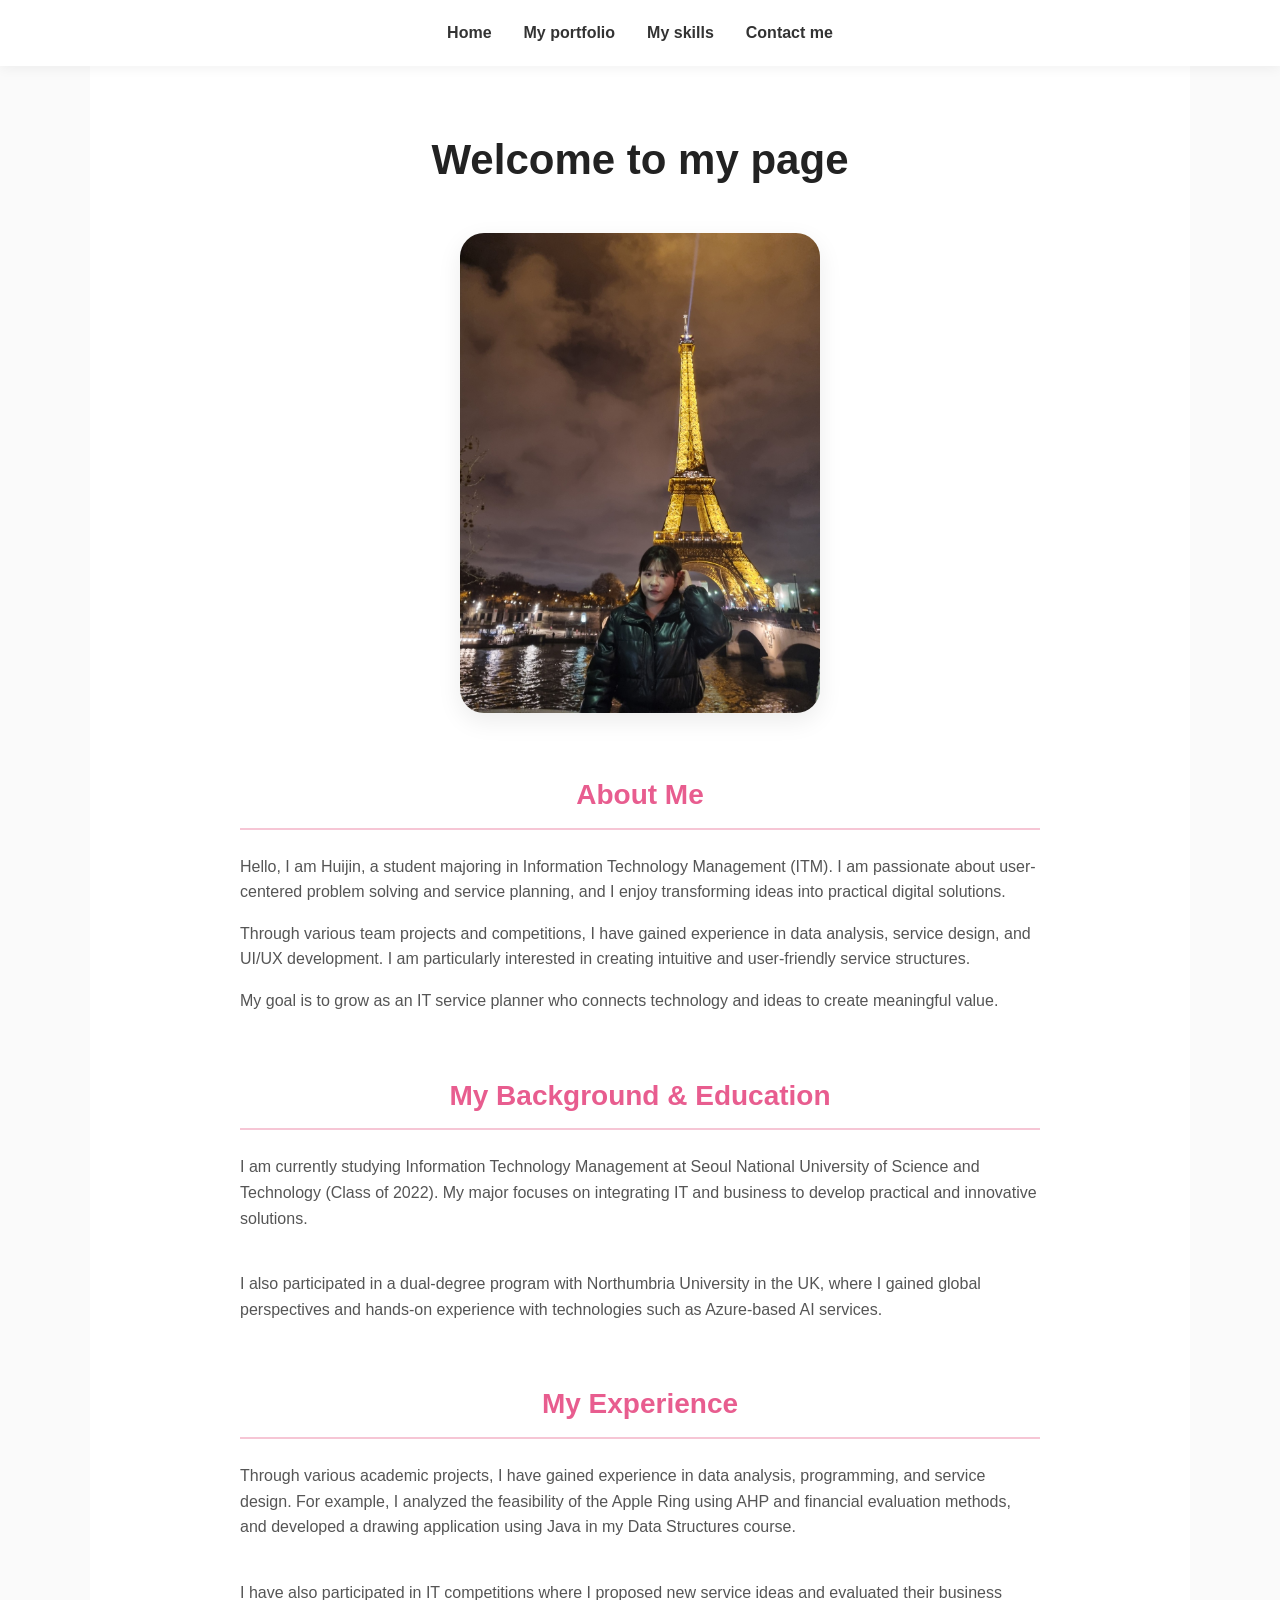
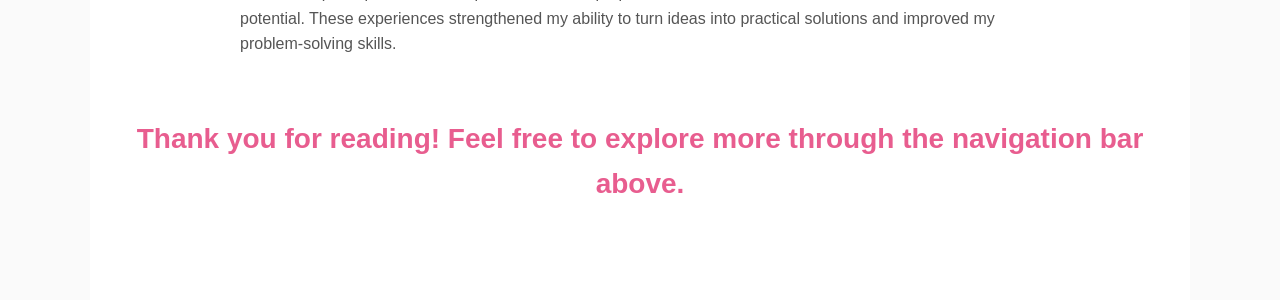
<file: index.html>
<!doctype html>
<html>
  <head>
    <title>Home</title>
    <link rel="stylesheet" href="page_style.css" />
    <link rel="stylesheet" href="navigation_bar.css" />
  </head>

  <body>
    <!-- 네비게이션 -->
    <nav class="menu">
      <div class="nav-container">
        <a href="index.html">Home</a>
        <a href="My portfolio.html">My portfolio</a>
        <a href="My skills.html">My skills</a>
        <a href="Contact me.html">Contact me</a>
      </div>
    </nav>

    <!-- 메인 콘텐츠 -->
    <div id="content">
      <!-- 제목 -->
      <h1>Welcome to my page</h1>

      <!-- 대표 이미지 -->
      <div class="hero-image">
        <img src="Paris.jpg" alt="Paris photo" />
      </div>

      <!-- About Me -->
      <section class="about-section">
        <h2>About Me</h2>

        <p>
          Hello, I am Huijin, a student majoring in Information Technology
          Management (ITM). I am passionate about user-centered problem solving
          and service planning, and I enjoy transforming ideas into practical
          digital solutions.
        </p>

        <p>
          Through various team projects and competitions, I have gained
          experience in data analysis, service design, and UI/UX development. I
          am particularly interested in creating intuitive and user-friendly
          service structures.
        </p>

        <p>
          My goal is to grow as an IT service planner who connects technology
          and ideas to create meaningful value.
        </p>
      </section>

      <!-- Background -->
      <section class="info-section">
        <h2>My Background & Education</h2>

        <p>
          I am currently studying Information Technology Management at Seoul
          National University of Science and Technology (Class of 2022). My
          major focuses on integrating IT and business to develop practical and
          innovative solutions.
        </p>

        <p>
          I also participated in a dual-degree program with Northumbria
          University in the UK, where I gained global perspectives and hands-on
          experience with technologies such as Azure-based AI services.
        </p>
      </section>

      <!-- Experience -->
      <section class="info-section">
        <h2>My Experience</h2>

        <p>
          Through various academic projects, I have gained experience in data
          analysis, programming, and service design. For example, I analyzed the
          feasibility of the Apple Ring using AHP and financial evaluation
          methods, and developed a drawing application using Java in my Data
          Structures course.
        </p>

        <p>
          I have also participated in IT competitions where I proposed new
          service ideas and evaluated their business potential. These
          experiences strengthened my ability to turn ideas into practical
          solutions and improved my problem-solving skills.
        </p>
      </section>

      <!-- 마무리 -->
      <h2 class="closing-message">
        Thank you for reading! Feel free to explore more through the navigation
        bar above.
      </h2>
    </div>
  </body>
</html>
</file>
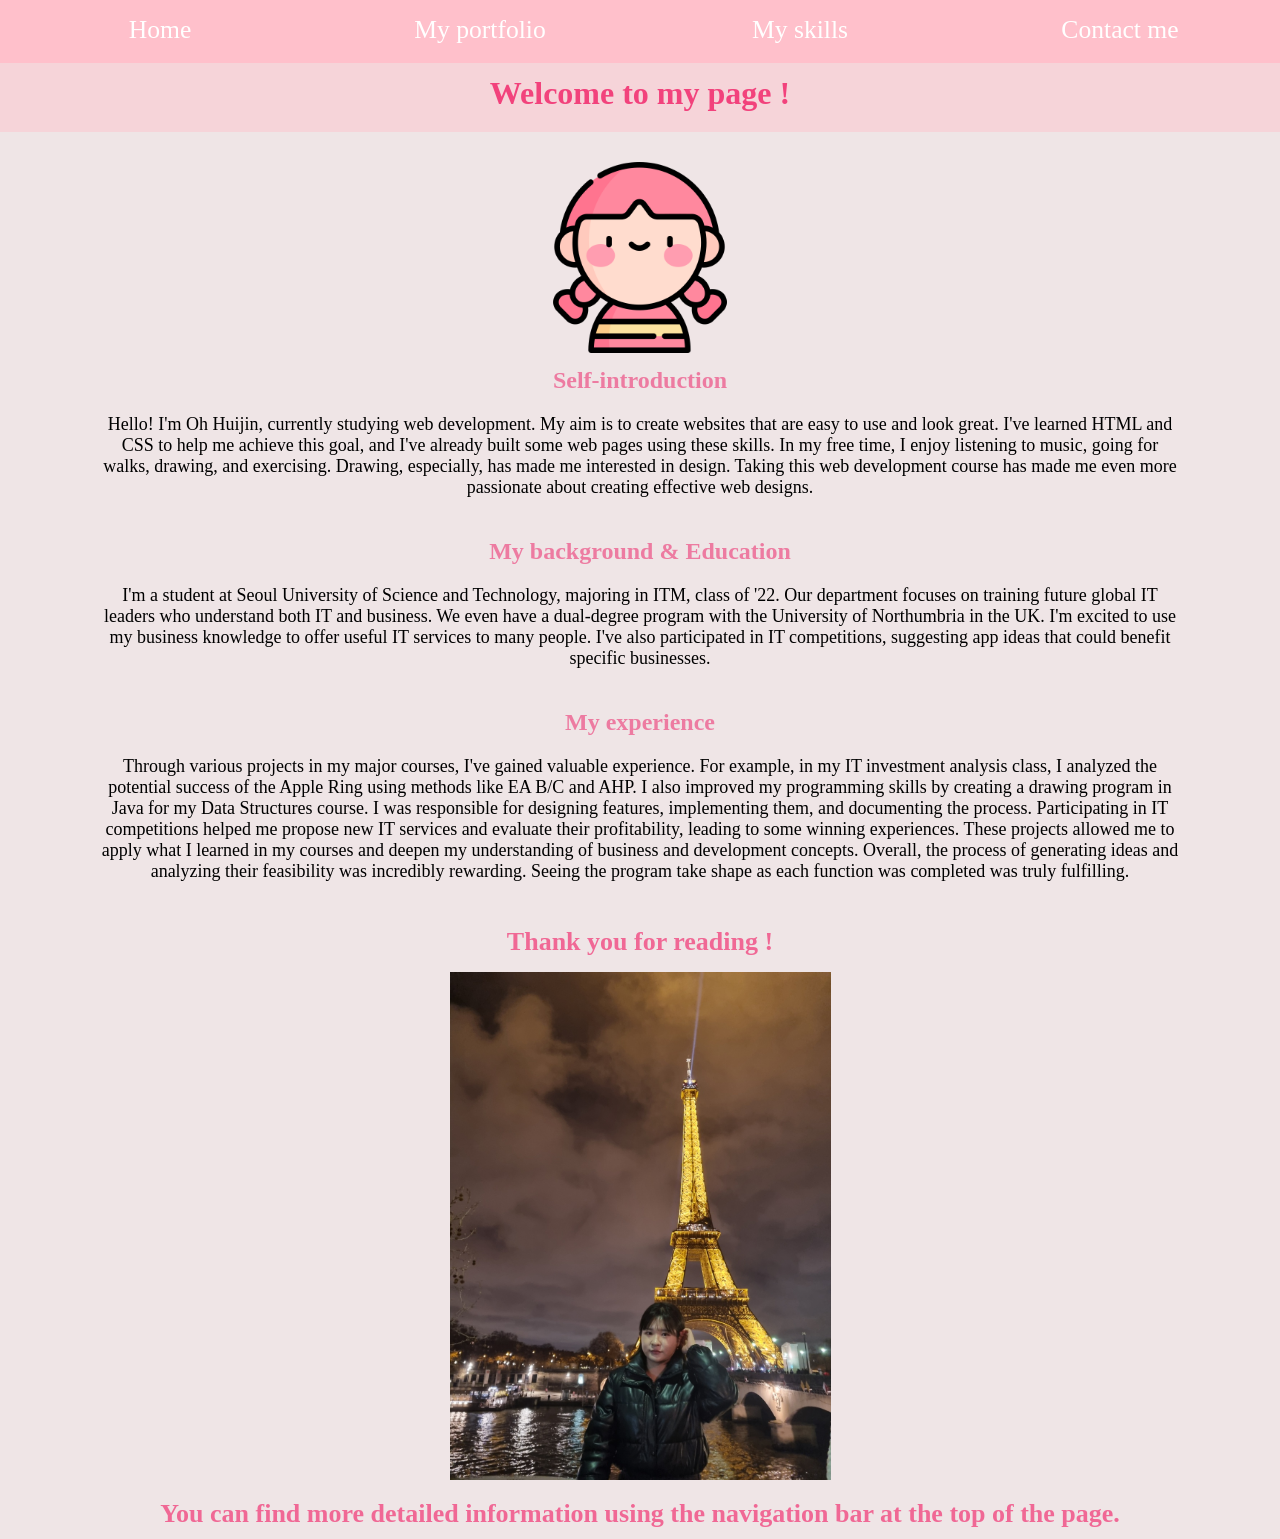
<file: .github/index.html>
<!DOCTYPE html>
<html>
    <head>
        <title>Home</title>
        <link rel="stylesheet" href="page_style.css">
        <link rel="stylesheet" href="navigation_bar.css">
    </head>
        <body>
    <ul class="menu">
      <li>
        <a href="Home.html">Home</a>
      </li>
      <li>
        <a href="My portfolio.html">My portfolio</a>
      </li>
      <li>
        <a href="My skills.html">My skills</a>
      </li>
      <li>
        <a href="Contact me.html">Contact me</a>
      </li>

    <div id="content">  
        <h1> Welcome to my page ! </h1>
     <div id="picture">
        <img src="welcome.png" alt="picture" width="15%">
      </div>
        <h3> Self-introduction </h3>
        <p>
          Hello! I'm Oh Huijin, currently studying web development. 
          My aim is to create websites that are easy to use and look great. 
          I've learned HTML and CSS to help me achieve this goal, and I've already built some web pages using these skills. 
          In my free time, I enjoy listening to music, going for walks, drawing, and exercising. 
          Drawing, especially, has made me interested in design. 
          Taking this web development course has made me even more passionate about creating effective web designs.
        </p>
        <h3> My background & Education</h3>
        <p>
          I'm a student at Seoul University of Science and Technology, majoring in ITM, class of '22. 
          Our department focuses on training future global IT leaders who understand both IT and business. 
          We even have a dual-degree program with the University of Northumbria in the UK. 
          I'm excited to use my business knowledge to offer useful IT services to many people. 
          I've also participated in IT competitions, suggesting app ideas that could benefit specific businesses.
        </p>
        <h3> My experience </h3>
        <p>
          Through various projects in my major courses, I've gained valuable experience. 
          For example, in my IT investment analysis class, 
          I analyzed the potential success of the Apple Ring using methods like EA B/C and AHP. 
          I also improved my programming skills by creating a drawing program in Java for my Data Structures course. 
          I was responsible for designing features, implementing them, and documenting the process. 
          Participating in IT competitions helped me propose new IT services and evaluate their profitability, leading to some winning experiences. 
          These projects allowed me to apply what I learned in my courses and deepen my understanding of business and development concepts. 
          Overall, the process of generating ideas and analyzing their feasibility was incredibly rewarding. 
          Seeing the program take shape as each function was completed was truly fulfilling.
        </p>
        <h2>
          Thank you for reading ! 
        </h2>
        <div id="picture">
          <img src="Paris.jpg" alt="picture" width="30%">
        </div>
        <h2>
           You can find more detailed information using the navigation bar at the top of the page.
        </h2>
      </div>
  </body>
    </html>
</file>
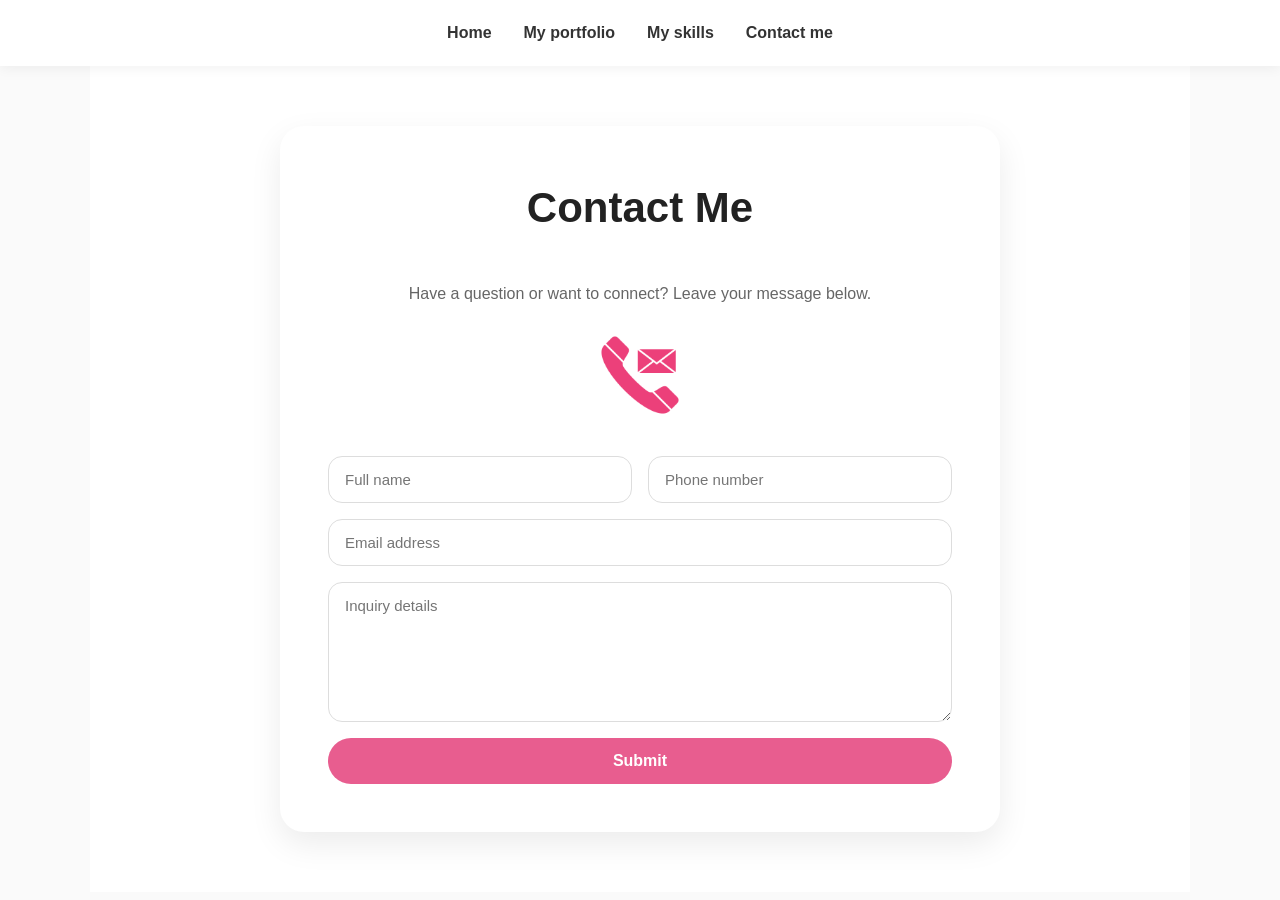
<file: Contact me.html>
<!doctype html>
<html>
  <head>
    <title>Contact me</title>
    <link rel="stylesheet" href="Contact_me_style.css" />
    <link rel="stylesheet" href="navigation_bar.css" />
    <link rel="stylesheet" href="page_style.css" />
  </head>

  <body>
    <nav class="menu">
      <div class="nav-container">
        <a href="index.html">Home</a>
        <a href="My portfolio.html">My portfolio</a>
        <a href="My skills.html">My skills</a>
        <a href="Contact me.html">Contact me</a>
      </div>
    </nav>

    <div id="content">
      <section class="contact-card">
        <h1>Contact Me</h1>
        <p class="contact-subtitle">
          Have a question or want to connect? Leave your message below.
        </p>

        <img class="contact-icon" src="Contact_me.png" alt="Contact icon" />

        <form
          onsubmit="
            showMessage();
            return false;
          "
        >
          <div class="form-row">
            <input type="text" placeholder="Full name" name="name" />
            <input type="text" placeholder="Phone number" name="PhoneNumber" />
          </div>

          <input type="email" placeholder="Email address" name="email" />

          <textarea placeholder="Inquiry details" name="details"></textarea>

          <button type="submit">Submit</button>
        </form>
      </section>
    </div>

    <script>
      function showMessage() {
        alert(
          "Sorry, the backend is still under development! Please wait a little longer to use this feature!",
        );
      }
    </script>
  </body>
</html>
</file>
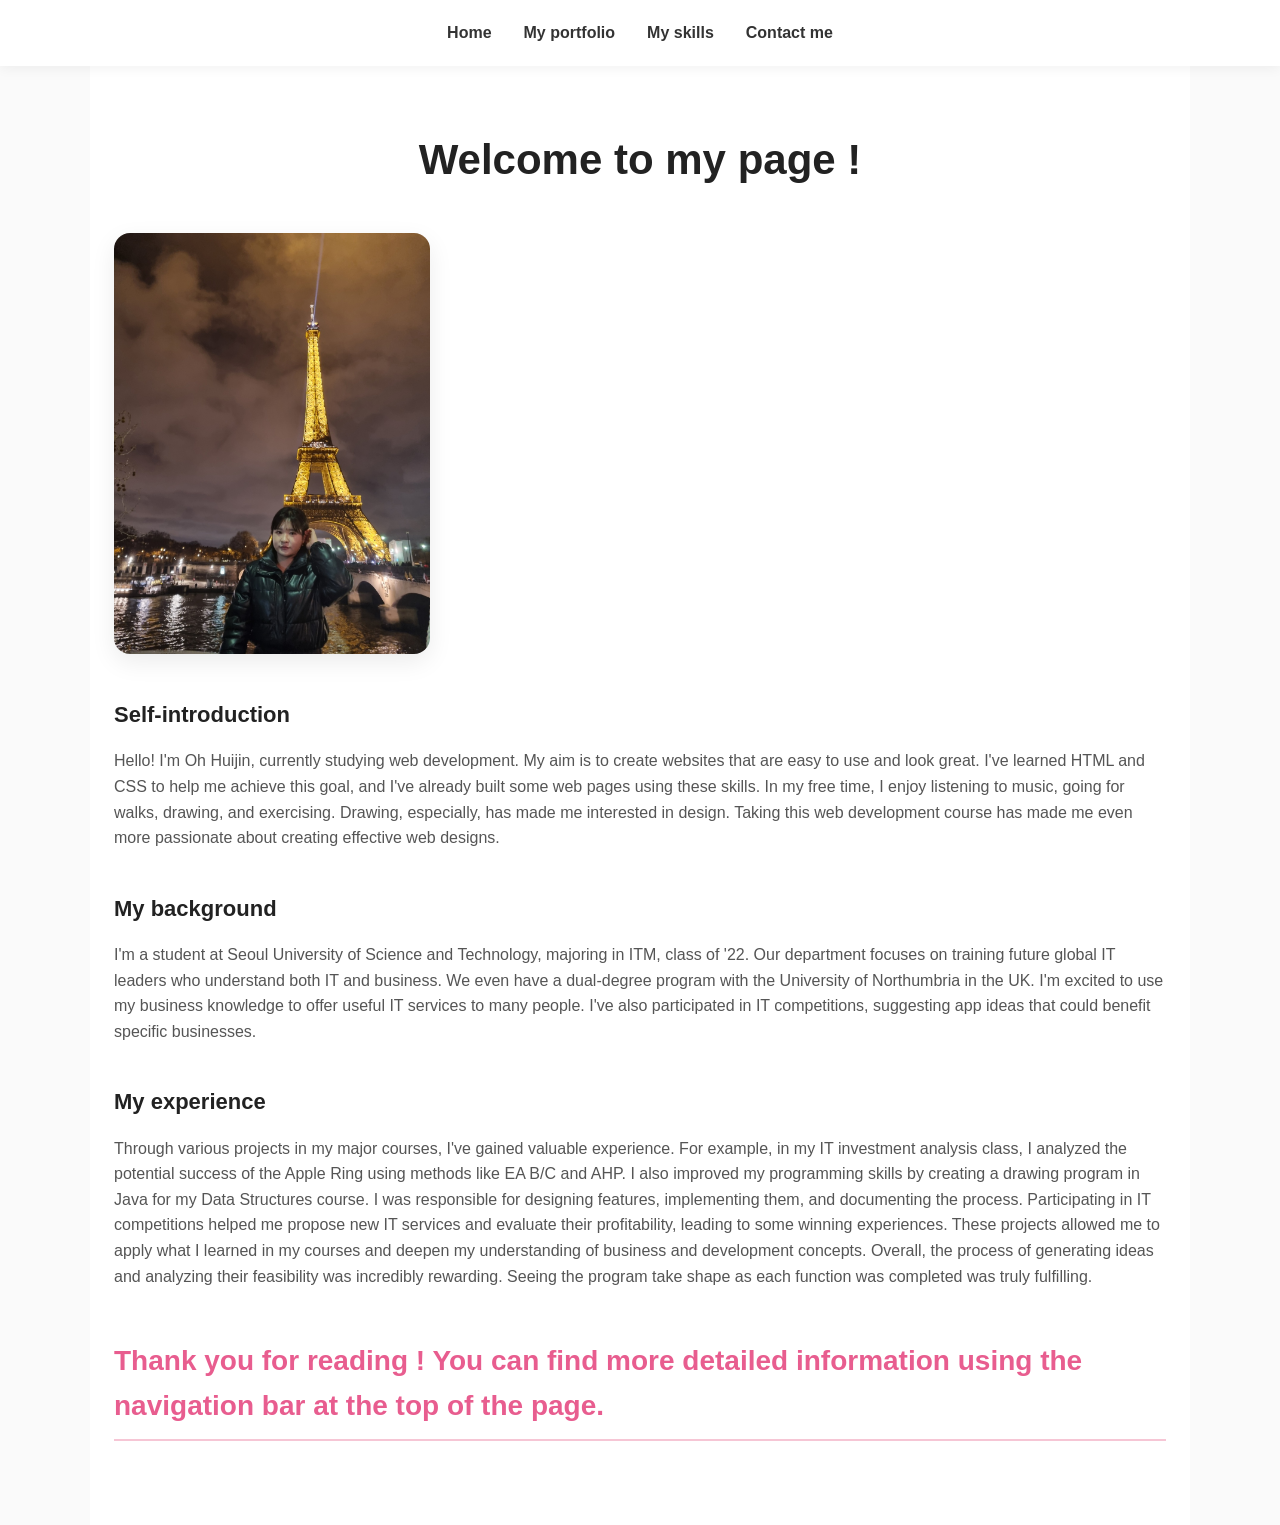
<file: homepage.html>
<!doctype html>
<html>
  <head>
    <title>Homepage</title>
    <link rel="stylesheet" href="page_style.css" />
    <link rel="stylesheet" href="navigation_bar.css" />
  </head>
  <body>
    <nav class="menu">
      <div class="nav-container">
        <a href="index.html">Home</a>
        <a href="My portfolio.html">My portfolio</a>
        <a href="My skills.html">My skills</a>
        <a href="Contact me.html">Contact me</a>
      </div>
    </nav>

    <div id="content">
      <h1>Welcome to my page !</h1>
      <div id="picture">
        <img src="Paris.jpg" alt="picture" width="30%" />
      </div>
      <h3>Self-introduction</h3>
      <p>
        Hello! I'm Oh Huijin, currently studying web development. My aim is to
        create websites that are easy to use and look great. I've learned HTML
        and CSS to help me achieve this goal, and I've already built some web
        pages using these skills. In my free time, I enjoy listening to music,
        going for walks, drawing, and exercising. Drawing, especially, has made
        me interested in design. Taking this web development course has made me
        even more passionate about creating effective web designs.
      </p>
      <h3>My background</h3>
      <p>
        I'm a student at Seoul University of Science and Technology, majoring in
        ITM, class of '22. Our department focuses on training future global IT
        leaders who understand both IT and business. We even have a dual-degree
        program with the University of Northumbria in the UK. I'm excited to use
        my business knowledge to offer useful IT services to many people. I've
        also participated in IT competitions, suggesting app ideas that could
        benefit specific businesses.
      </p>
      <h3>My experience</h3>
      <p>
        Through various projects in my major courses, I've gained valuable
        experience. For example, in my IT investment analysis class, I analyzed
        the potential success of the Apple Ring using methods like EA B/C and
        AHP. I also improved my programming skills by creating a drawing program
        in Java for my Data Structures course. I was responsible for designing
        features, implementing them, and documenting the process. Participating
        in IT competitions helped me propose new IT services and evaluate their
        profitability, leading to some winning experiences. These projects
        allowed me to apply what I learned in my courses and deepen my
        understanding of business and development concepts. Overall, the process
        of generating ideas and analyzing their feasibility was incredibly
        rewarding. Seeing the program take shape as each function was completed
        was truly fulfilling.
      </p>
      <h2>
        Thank you for reading ! You can find more detailed information using the
        navigation bar at the top of the page.
      </h2>
    </div>
  </body>
</html>
</file>
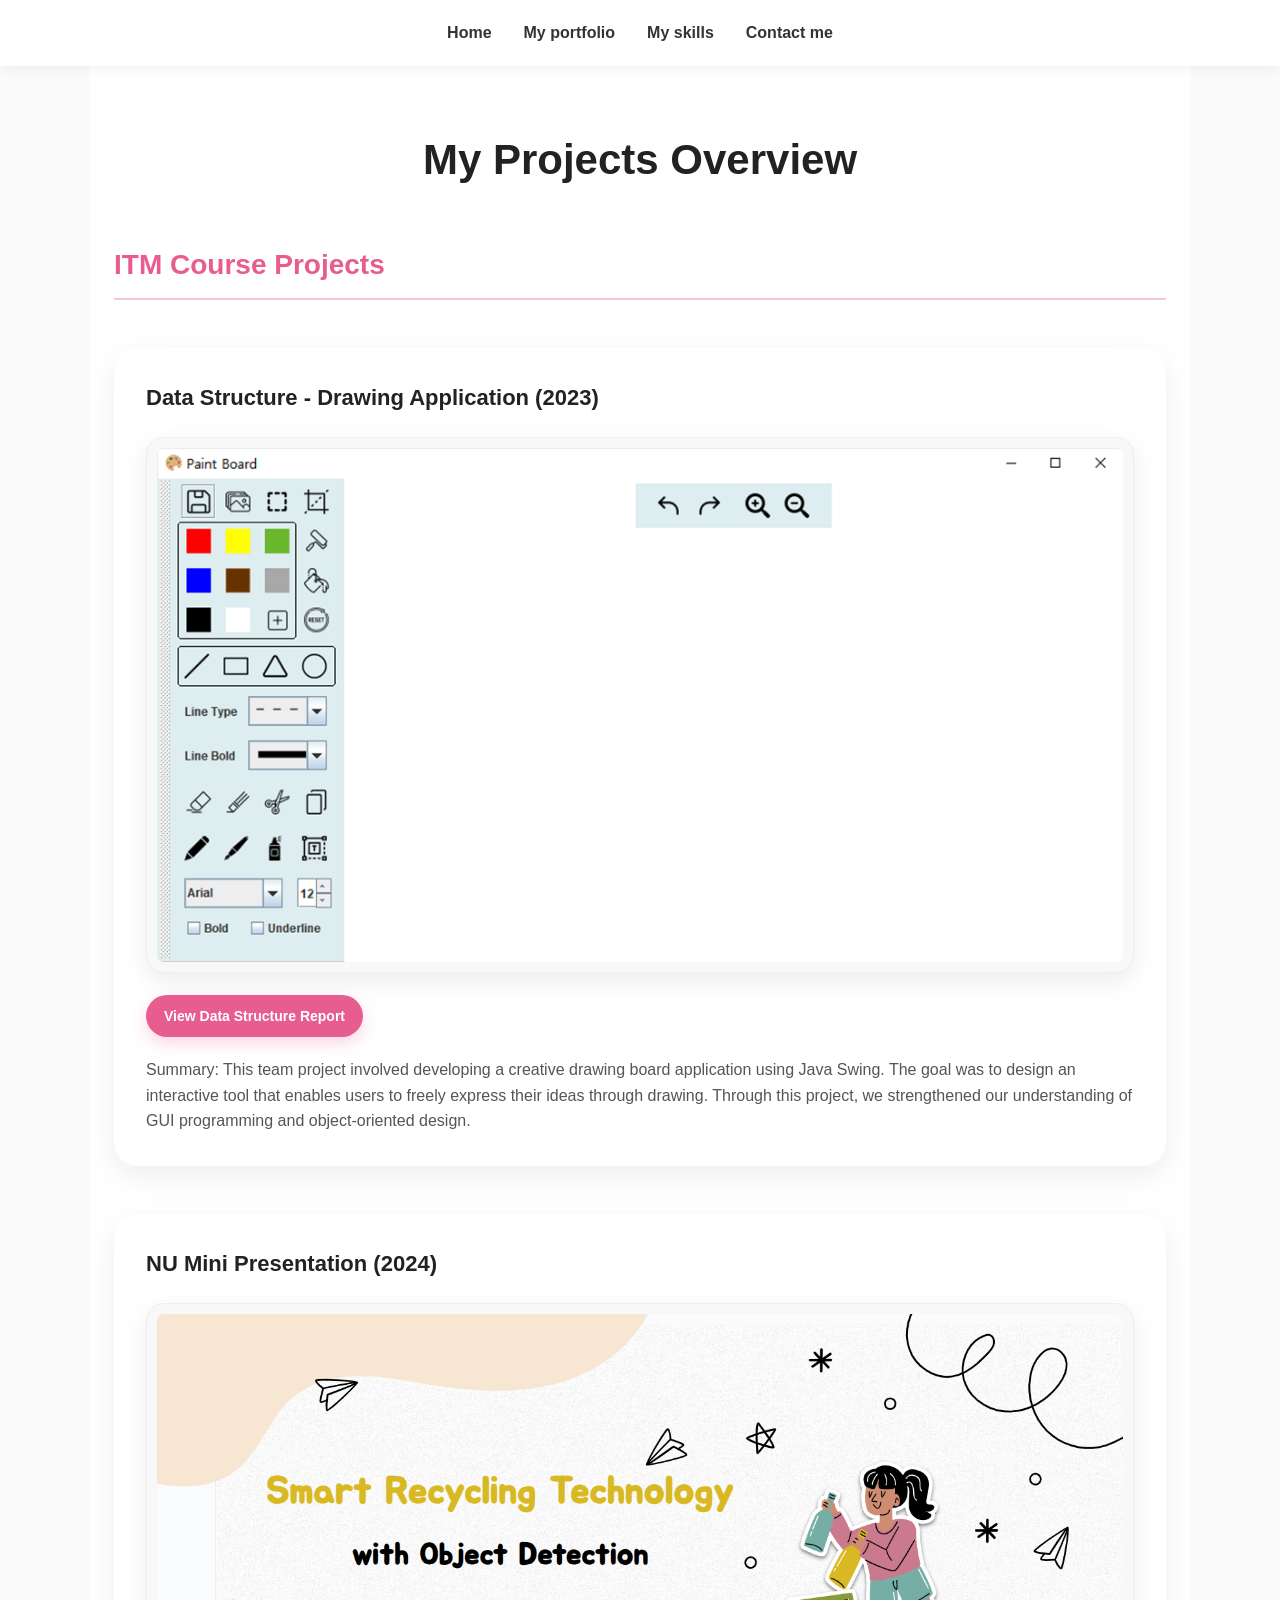
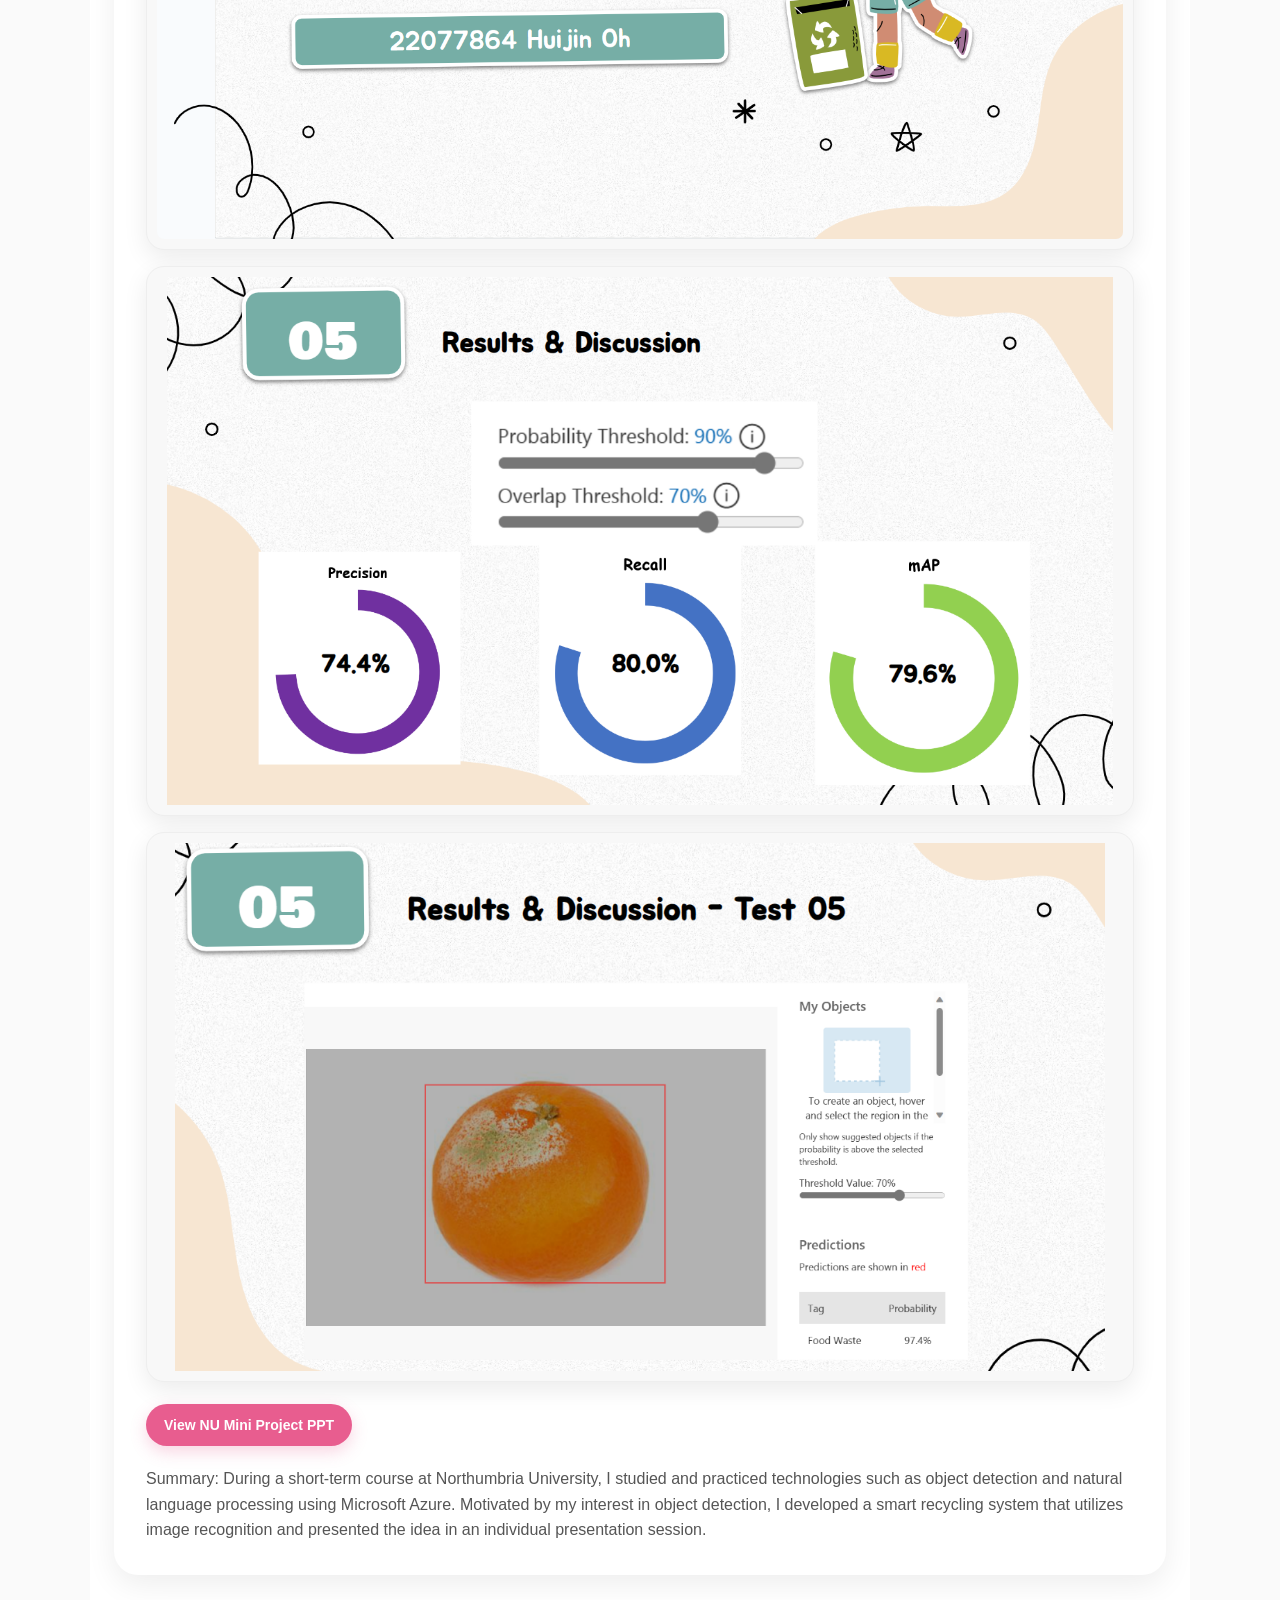
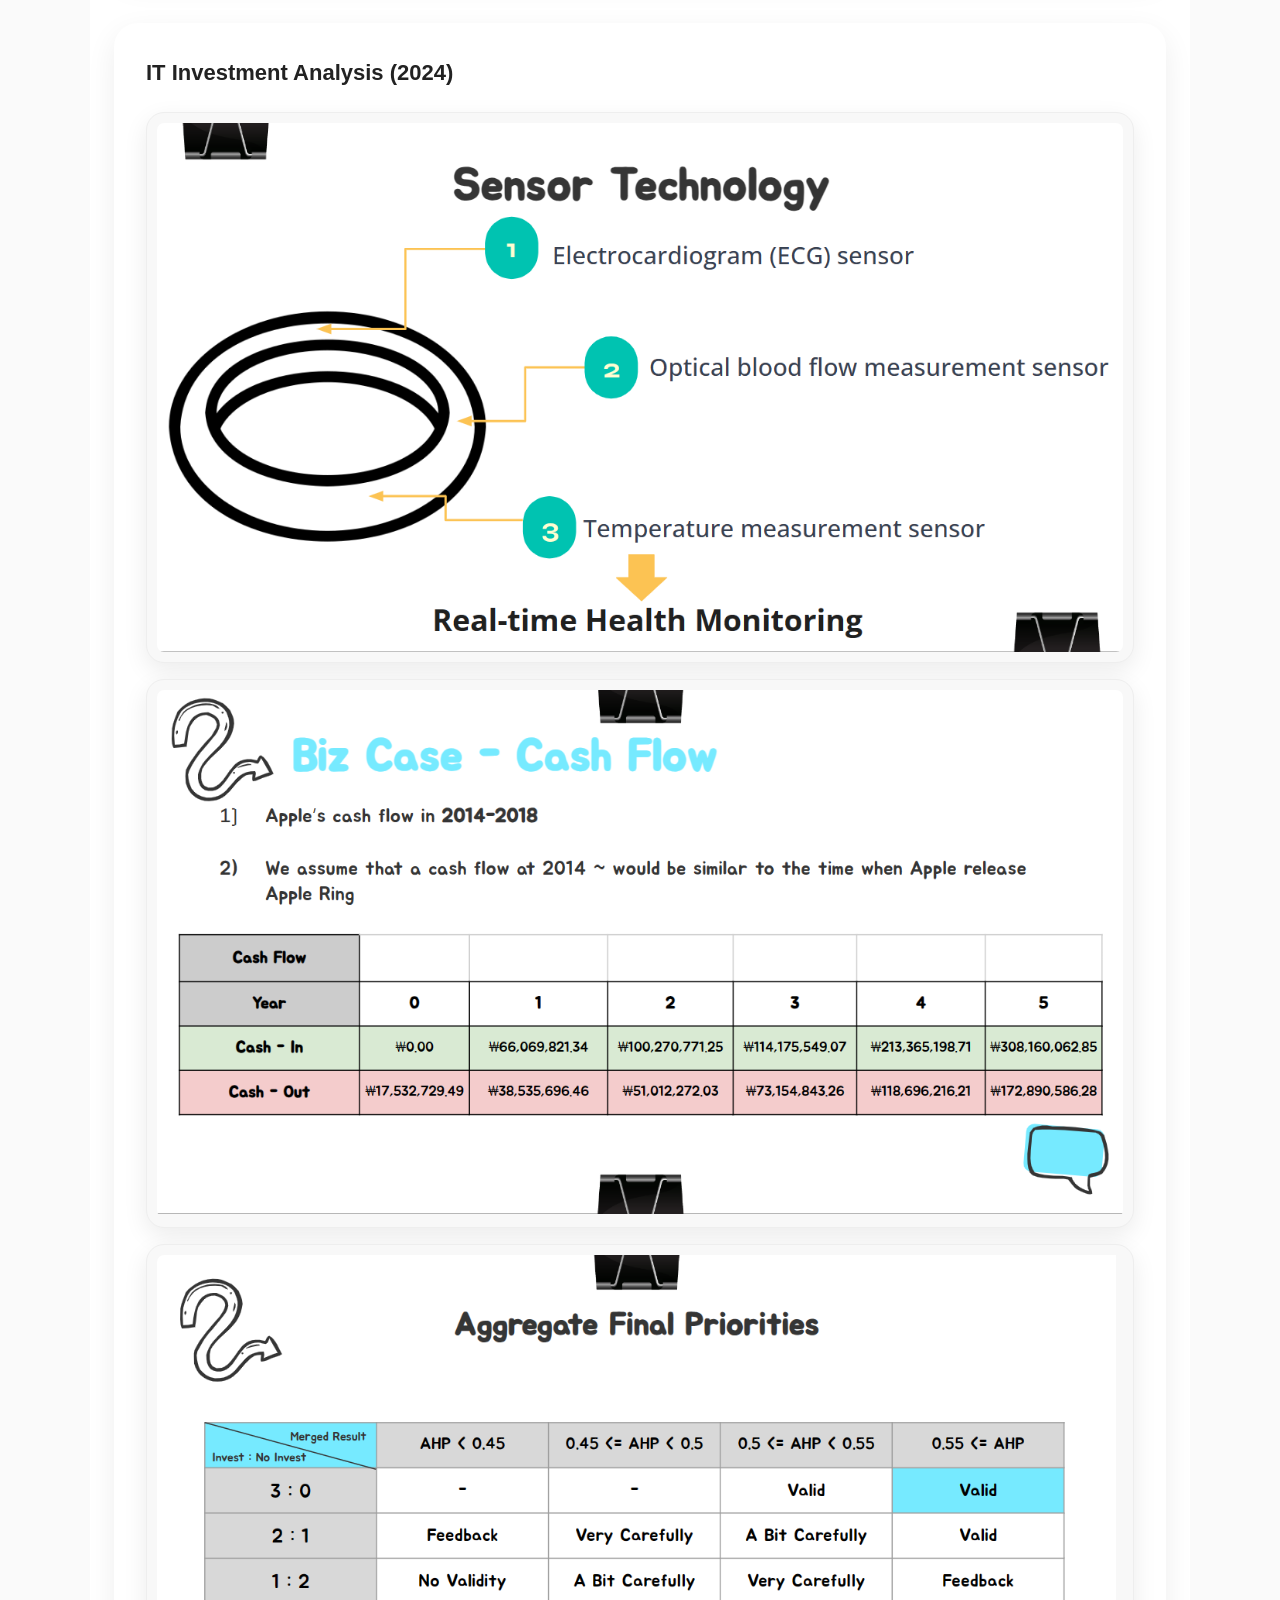
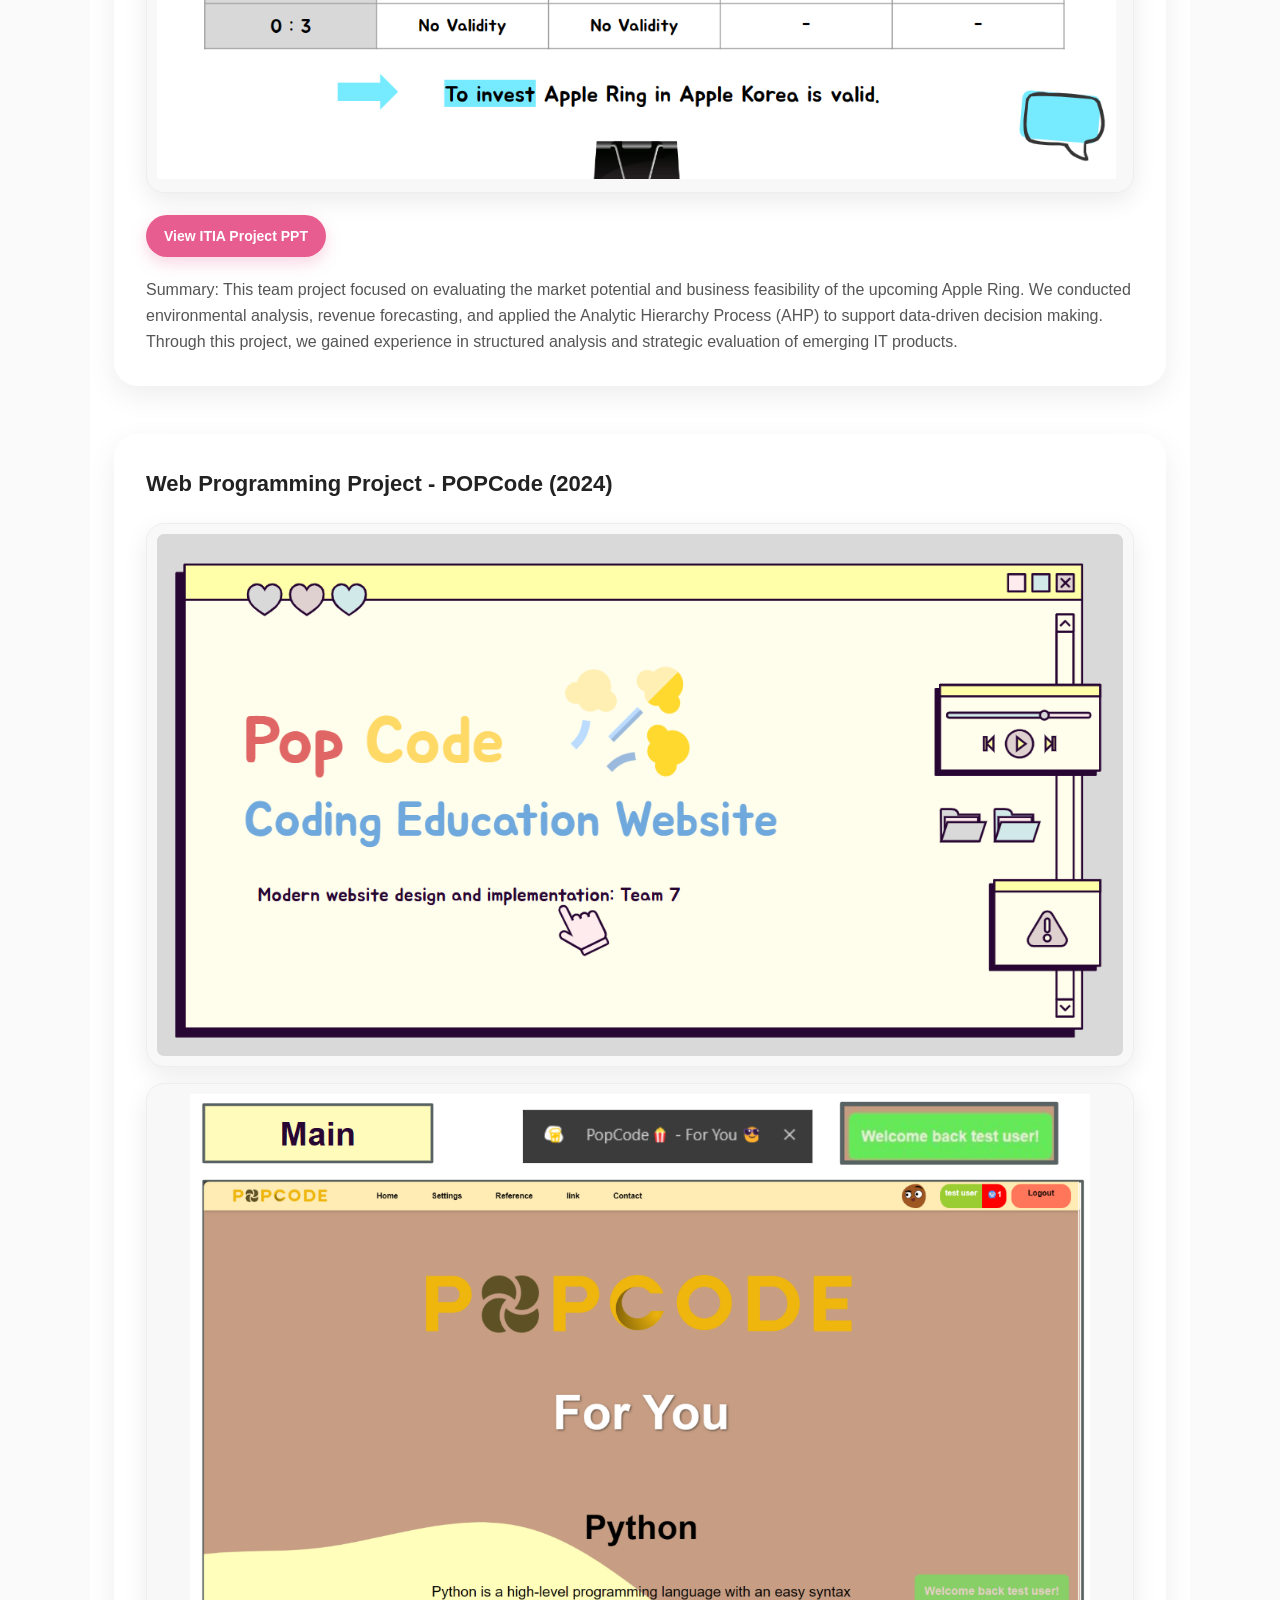
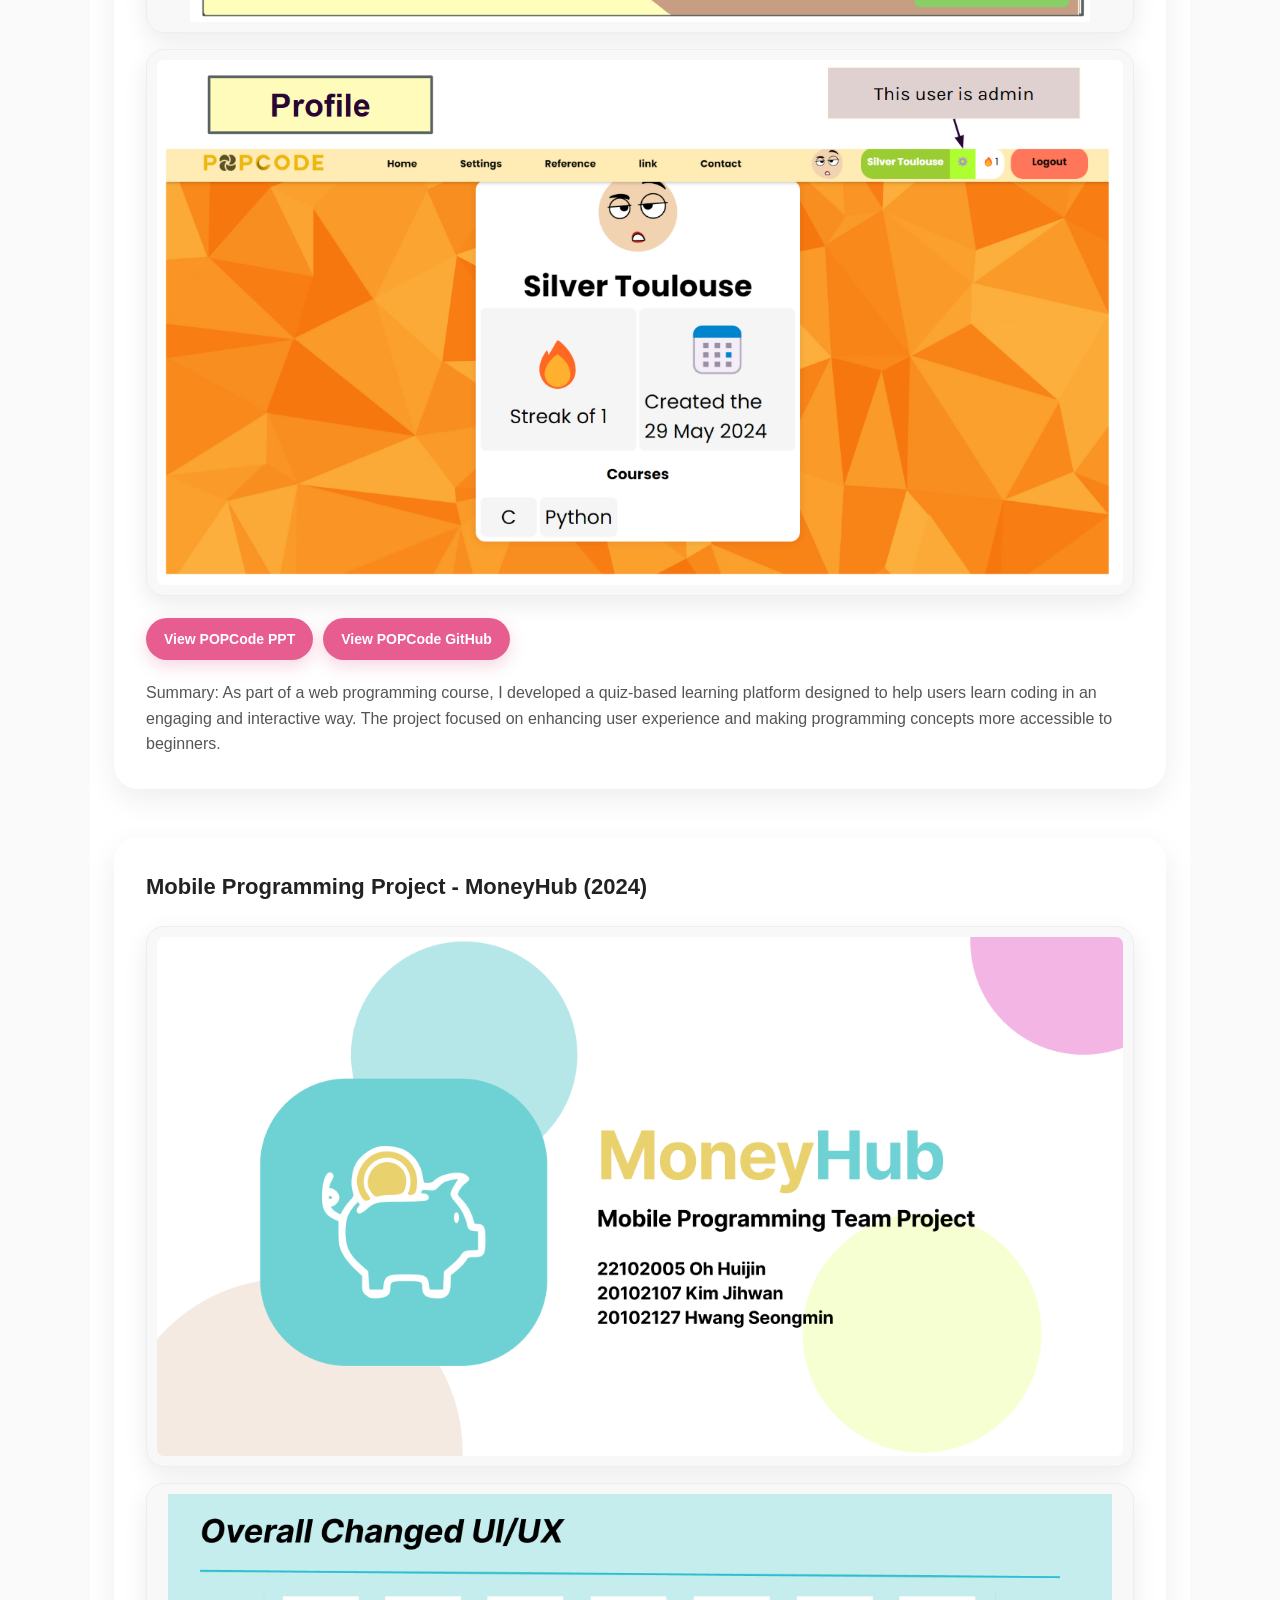
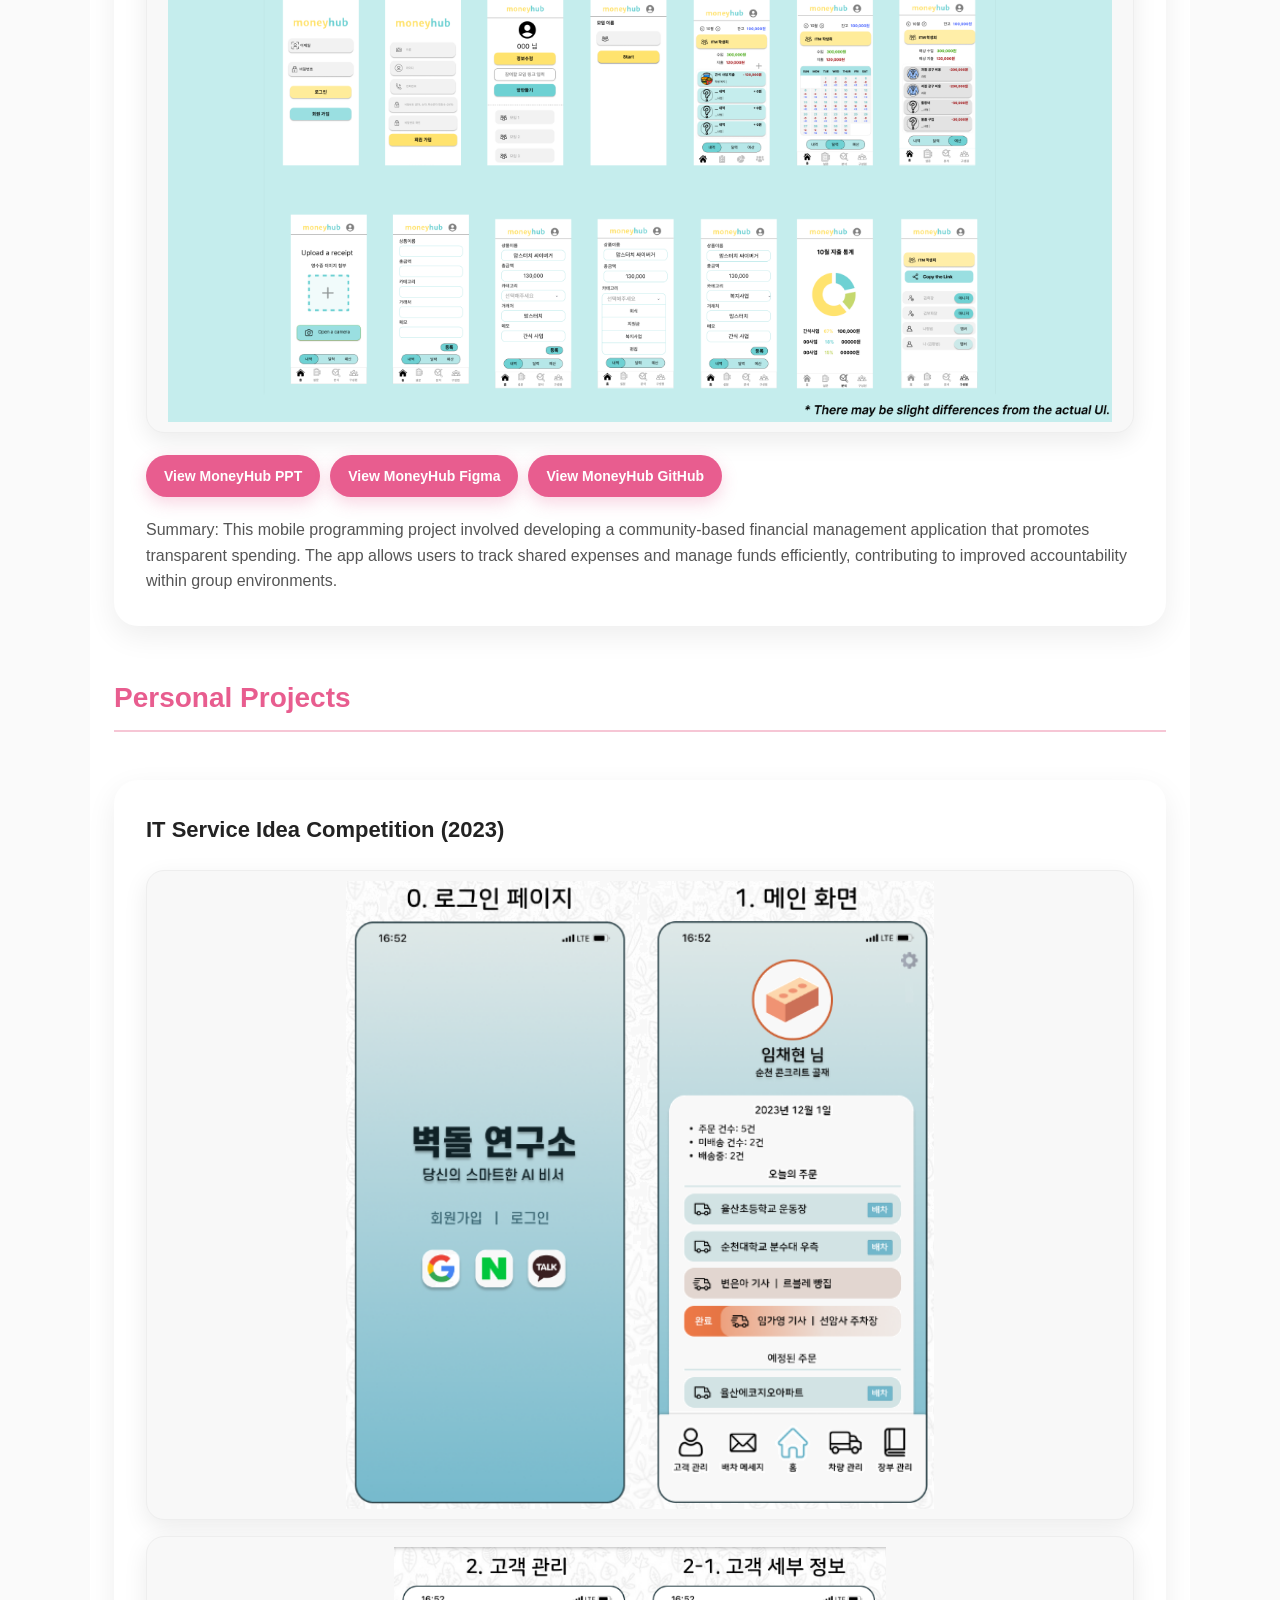
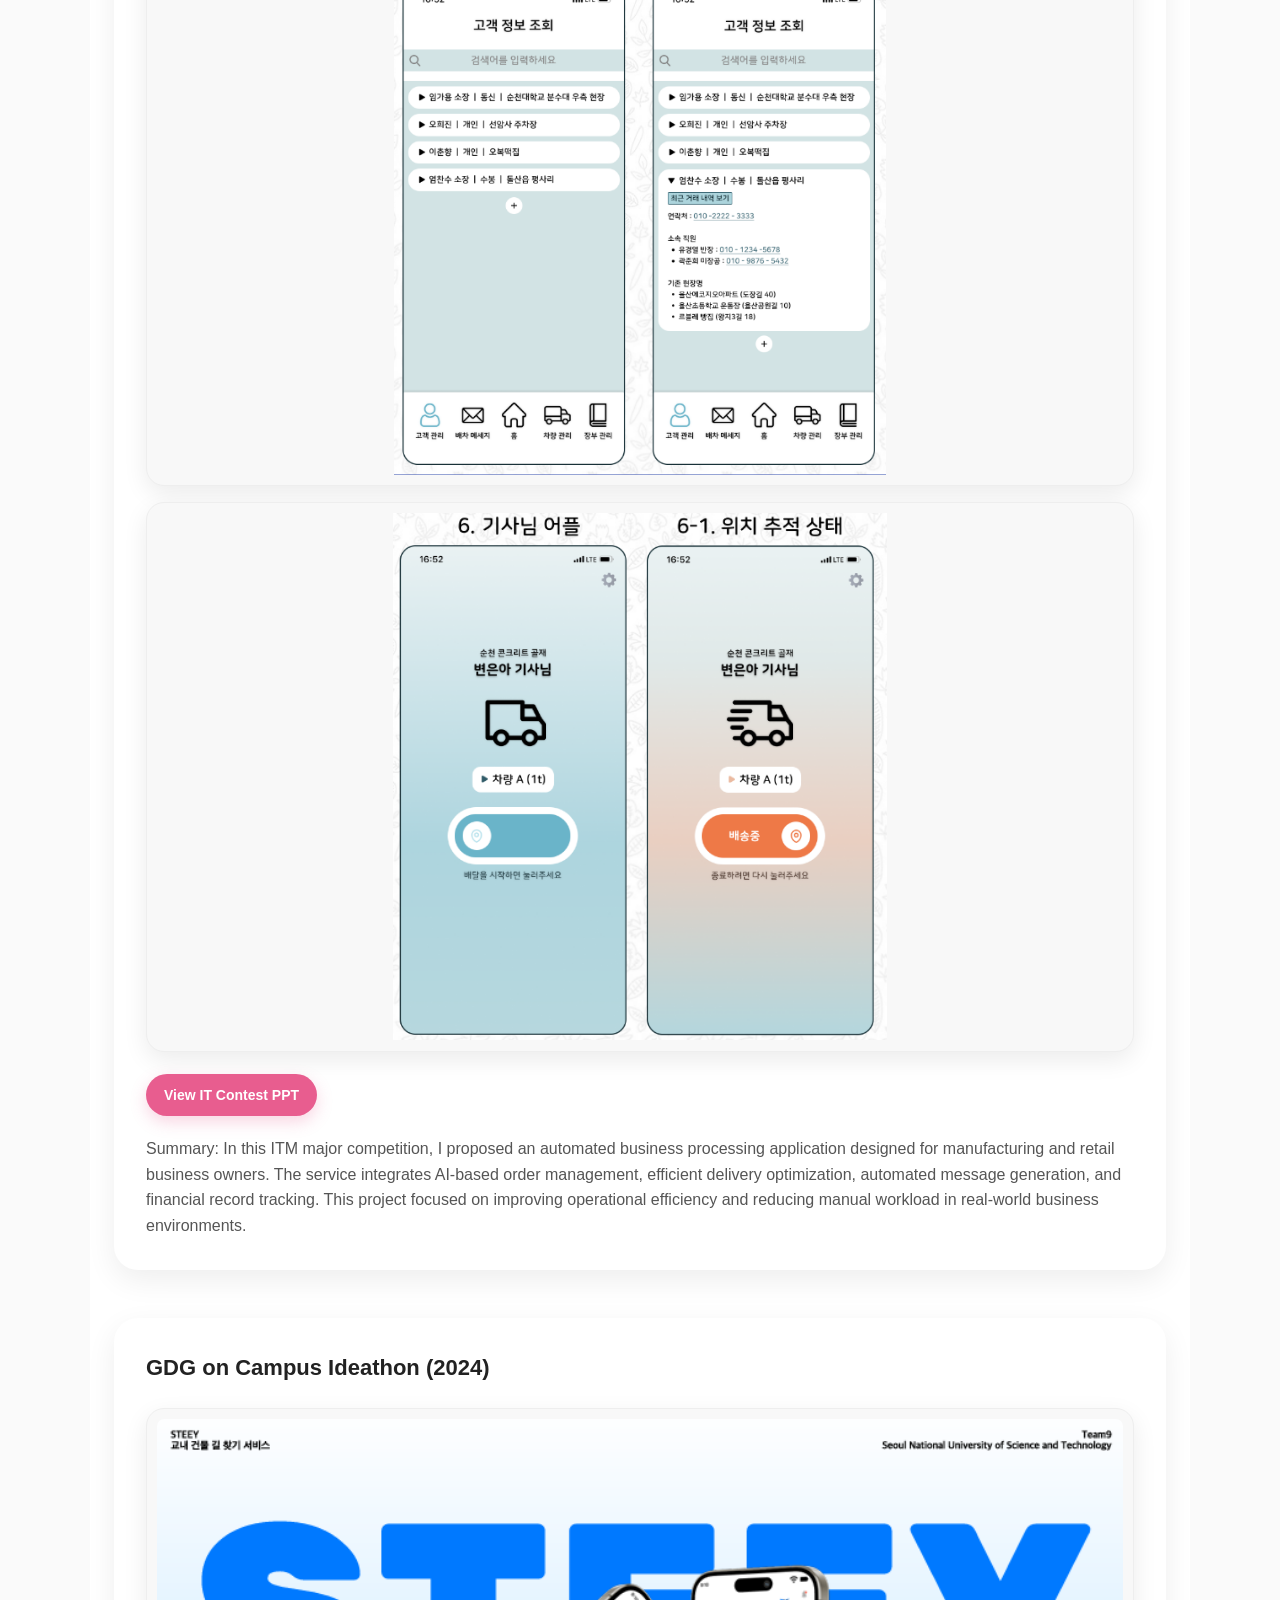
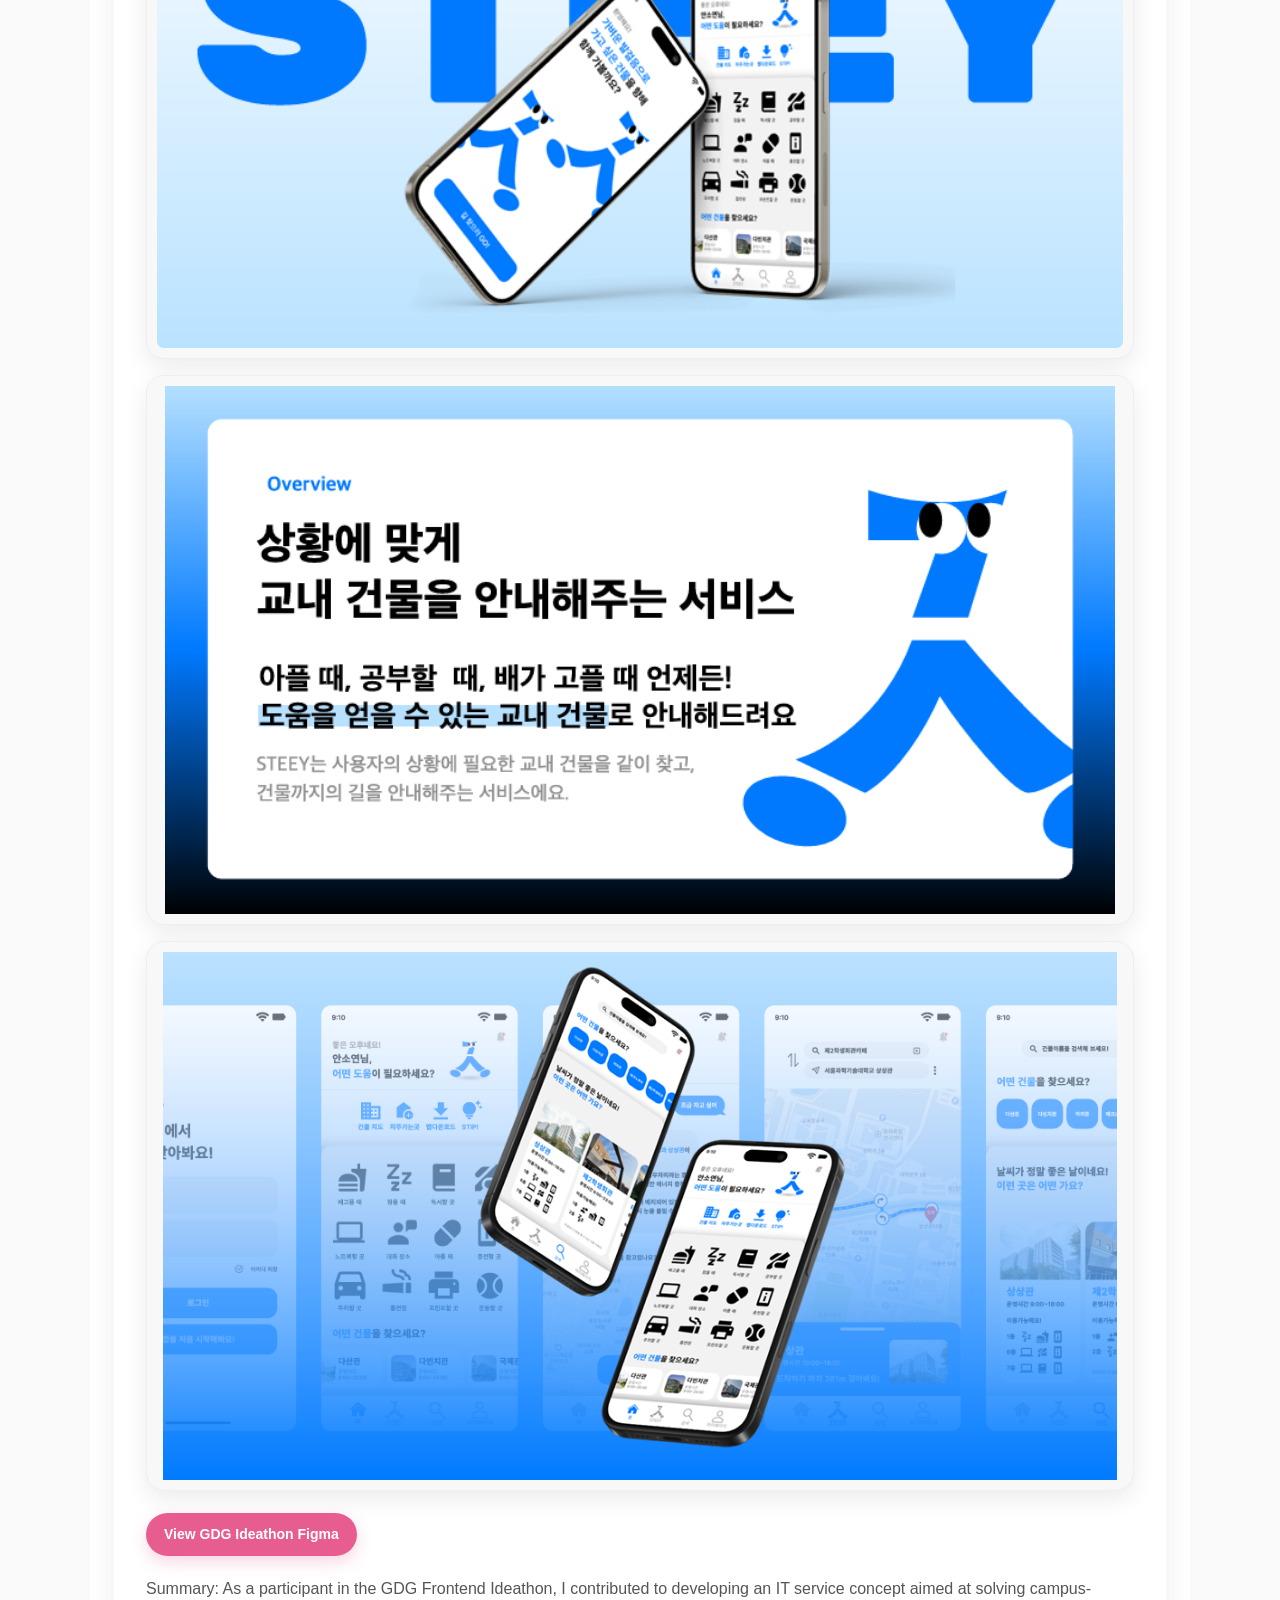
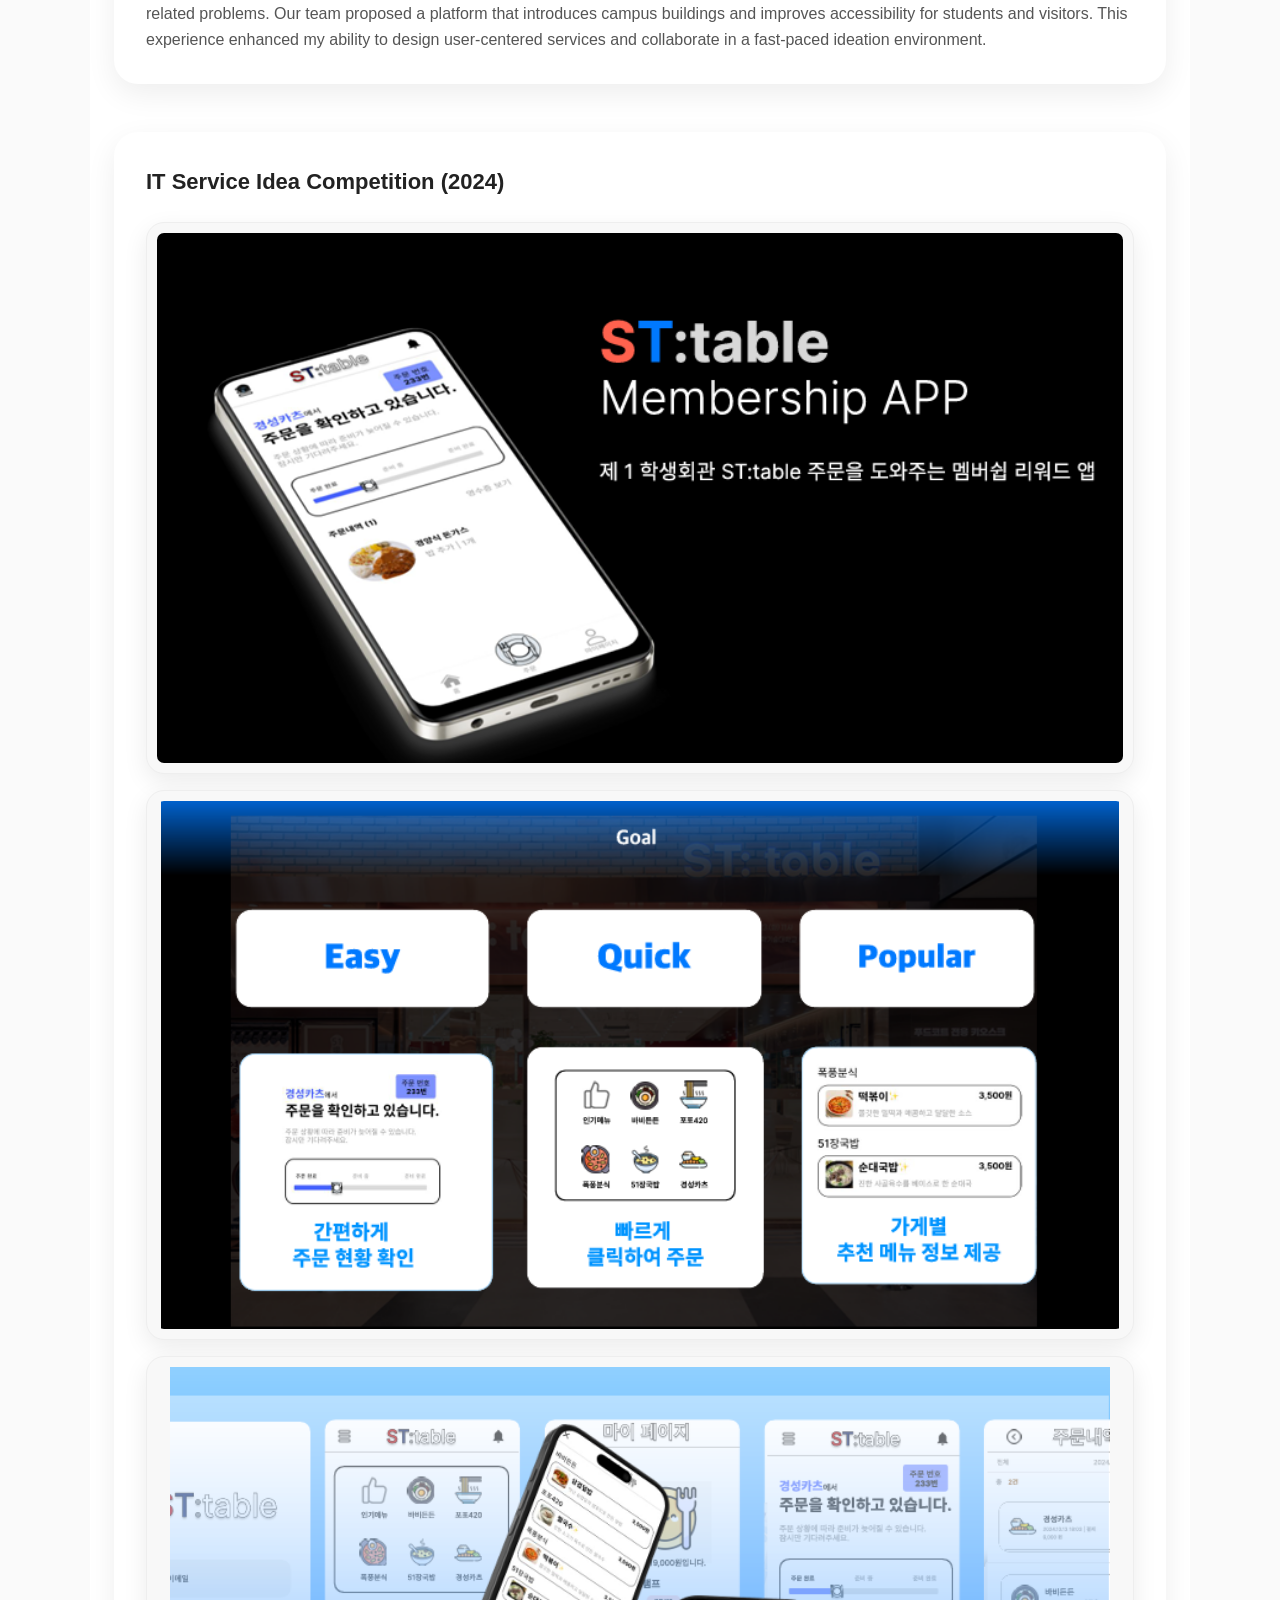
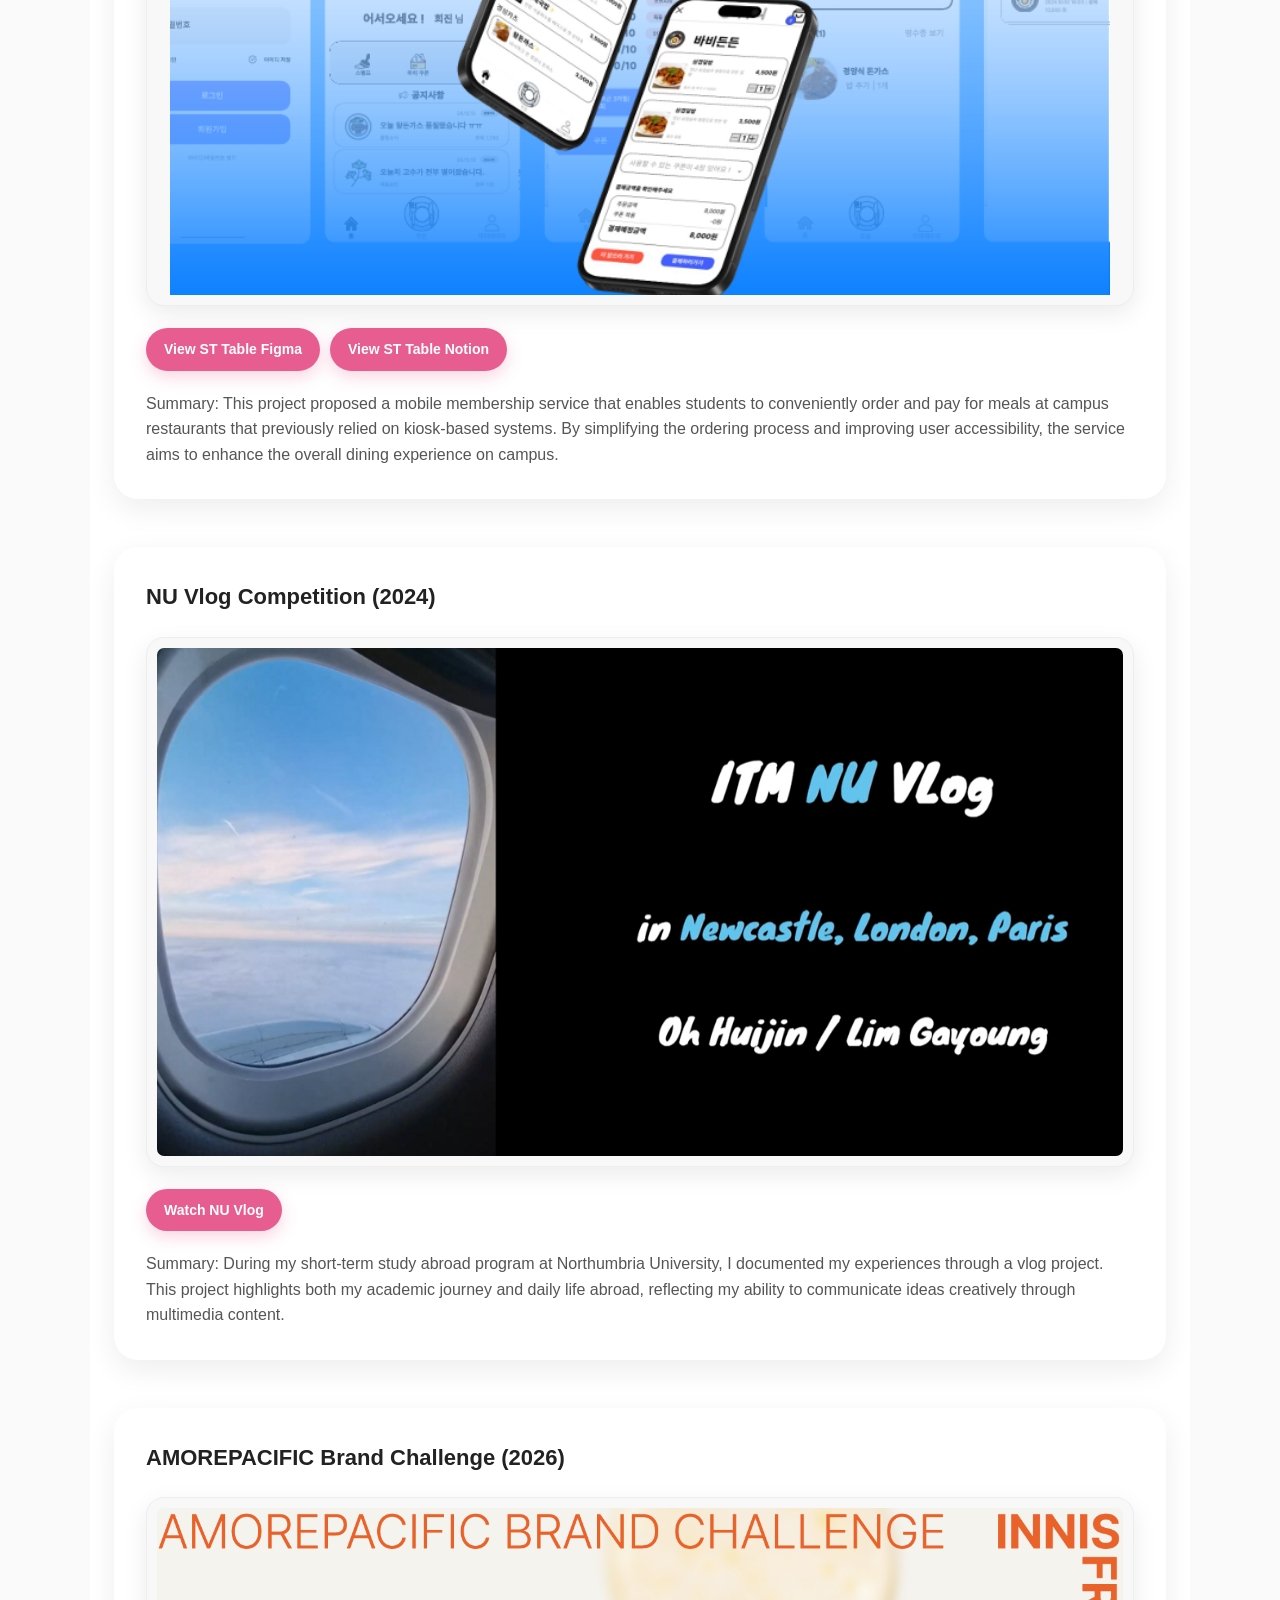
<file: My portfolio.html>
<!doctype html>
<html>
  <head>
    <title>My Portfolio</title>
    <link rel="stylesheet" href="Contact_me_style.css" />
    <link rel="stylesheet" href="navigation_bar.css" />
    <link rel="stylesheet" href="page_style.css" />
    <link rel="stylesheet" href="My portfolio_style.css" />
  </head>

  <body>
    <nav class="menu">
      <div class="nav-container">
        <a href="index.html">Home</a>
        <a href="My portfolio.html">My portfolio</a>
        <a href="My skills.html">My skills</a>
        <a href="Contact me.html">Contact me</a>
      </div>
    </nav>

    <div id="content">
      <h1>My Projects Overview</h1>

      <h2>ITM Course Projects</h2>

      <section class="project-card">
        <h3>Data Structure - Drawing Application (2023)</h3>

        <div class="project-images single-image">
          <img src="DS_paintboard.png" alt="Drawing application screenshot" />
        </div>

        <div class="project-links">
          <a
            href="https://docs.google.com/document/d/1aUK4ORbs2hX6214s1yN6T1Zzs2id_IsoLIOhzRemYQY/edit?usp=sharing"
            class="project-link"
          >
            View Data Structure Report
          </a>
        </div>

        <p>
          Summary: This team project involved developing a creative drawing
          board application using Java Swing. The goal was to design an
          interactive tool that enables users to freely express their ideas
          through drawing. Through this project, we strengthened our
          understanding of GUI programming and object-oriented design.
        </p>
      </section>

      <section class="project-card">
        <h3>NU Mini Presentation (2024)</h3>

        <div class="project-images">
          <img src="NU_presentation.png" alt="NU presentation slide" />
          <img src="NU_presentation2.png" alt="NU presentation slide" />
          <img src="NU_presentation3.png" alt="NU presentation slide" />
        </div>

        <div class="project-links">
          <a
            href="https://docs.google.com/presentation/d/1kI3puw88IF3-X9xT06sKKAwrt5kQ-_qiCLuekZvdK0A/edit?usp=sharing"
            class="project-link"
          >
            View NU Mini Project PPT
          </a>
        </div>

        <p>
          Summary: During a short-term course at Northumbria University, I
          studied and practiced technologies such as object detection and
          natural language processing using Microsoft Azure. Motivated by my
          interest in object detection, I developed a smart recycling system
          that utilizes image recognition and presented the idea in an
          individual presentation session.
        </p>
      </section>

      <section class="project-card">
        <h3>IT Investment Analysis (2024)</h3>

        <div class="project-images">
          <img src="ITIA_EA.png" alt="Environmental analysis slide" />
          <img src="ITIA_BC.png" alt="Business case analysis slide" />
          <img src="ITIA_AHP.png" alt="AHP analysis slide" />
        </div>

        <div class="project-links">
          <a
            href="https://docs.google.com/presentation/d/1PqF9FAyYy9veqgqGv-ZlB26_2y90TMQ9xH3DFVxjhdA/edit?usp=sharing"
            class="project-link"
          >
            View ITIA Project PPT
          </a>
        </div>

        <p>
          Summary: This team project focused on evaluating the market potential
          and business feasibility of the upcoming Apple Ring. We conducted
          environmental analysis, revenue forecasting, and applied the Analytic
          Hierarchy Process (AHP) to support data-driven decision making.
          Through this project, we gained experience in structured analysis and
          strategic evaluation of emerging IT products.
        </p>
      </section>

      <section class="project-card">
        <h3>Web Programming Project - POPCode (2024)</h3>

        <div class="project-images">
          <img src="POPCode-01.png" alt="POPCode website screenshot" />
          <img src="POPCode-02.png" alt="POPCode website screenshot" />
          <img src="POPCode-03.png" alt="POPCode website screenshot" />
        </div>

        <div class="project-links">
          <a
            href="https://docs.google.com/presentation/d/1IaYzZaLipe-ufTJVE1-67A39VqXgK11zypTRhLukUpg/edit?usp=sharing"
            class="project-link"
          >
            View POPCode PPT
          </a>
          <a
            href="https://github.com/OhHuijin/WP_modern-website-"
            class="project-link"
          >
            View POPCode GitHub
          </a>
        </div>

        <p>
          Summary: As part of a web programming course, I developed a quiz-based
          learning platform designed to help users learn coding in an engaging
          and interactive way. The project focused on enhancing user experience
          and making programming concepts more accessible to beginners.
        </p>
      </section>

      <section class="project-card">
        <h3>Mobile Programming Project - MoneyHub (2024)</h3>

        <div class="project-images two-images">
          <img src="MoneyHub-01.png" alt="MoneyHub application screen" />
          <img src="MoneyHub-02.png" alt="MoneyHub application screen" />
        </div>

        <div class="project-links">
          <a
            href="https://www.figma.com/slides/bEB2Kv3RobBjuOvor62kGj/MP_TeamProject?node-id=1-25&t=dhzBh2I6CtFnFcJ2-1"
            class="project-link"
          >
            View MoneyHub PPT
          </a>
          <a
            href="https://www.figma.com/design/M76afk3g2AssHcwJyux7Ja/MP_proposal_UI-UX?node-id=0-1&t=uOmsnl2sQOAWjE7w-1"
            class="project-link"
          >
            View MoneyHub Figma
          </a>
          <a href="https://github.com/seongmini/moneyhub" class="project-link">
            View MoneyHub GitHub
          </a>
        </div>

        <p>
          Summary: This mobile programming project involved developing a
          community-based financial management application that promotes
          transparent spending. The app allows users to track shared expenses
          and manage funds efficiently, contributing to improved accountability
          within group environments.
        </p>
      </section>

      <h2>Personal Projects</h2>

      <section class="project-card">
        <h3>IT Service Idea Competition (2023)</h3>

        <div class="project-images">
          <img
            src="IT_contest_deliveryAPP_mainmenu.png"
            alt="Delivery app main menu screen"
          />
          <img
            src="IT_contest_deliveryAPP_deliveyinfo.png"
            alt="Delivery app information screen"
          />
          <img
            src="IT_contest_deliveryAPP_deliveyinfo2.png"
            alt="Delivery app information screen"
          />
        </div>

        <div class="project-links">
          <a
            href="https://docs.google.com/presentation/d/1W_M7My76gkcaLZ3QBnopsT1lw68wSjx21ziDmDYde30/edit?usp=sharing"
            class="project-link"
          >
            View IT Contest PPT
          </a>
        </div>

        <p>
          Summary: In this ITM major competition, I proposed an automated
          business processing application designed for manufacturing and retail
          business owners. The service integrates AI-based order management,
          efficient delivery optimization, automated message generation, and
          financial record tracking. This project focused on improving
          operational efficiency and reducing manual workload in real-world
          business environments.
        </p>
      </section>

      <section class="project-card">
        <h3>GDG on Campus Ideathon (2024)</h3>

        <div class="project-images">
          <img src="STEEY_01.png" alt="STEEY service design screen" />
          <img src="STEEY_02.png" alt="STEEY service design screen" />
          <img src="STEEY_03.png" alt="STEEY service design screen" />
        </div>

        <div class="project-links">
          <a
            href="https://www.figma.com/design/DdQ28kaytATnJeQLxRtsR2/GDG-%EC%95%84%EC%9D%B4%EB%94%94%EC%96%B4%ED%86%A4-Team-09?node-id=0-1&t=Pfsc4xjmIzCgsE4J-1"
            class="project-link"
          >
            View GDG Ideathon Figma
          </a>
        </div>

        <p>
          Summary: As a participant in the GDG Frontend Ideathon, I contributed
          to developing an IT service concept aimed at solving campus-related
          problems. Our team proposed a platform that introduces campus
          buildings and improves accessibility for students and visitors. This
          experience enhanced my ability to design user-centered services and
          collaborate in a fast-paced ideation environment.
        </p>
      </section>

      <section class="project-card">
        <h3>IT Service Idea Competition (2024)</h3>

        <div class="project-images">
          <img src="STtable-01.png" alt="ST table application screen" />
          <img src="STtable-02.png" alt="ST table application screen" />
          <img src="STtable-03.png" alt="ST table application screen" />
        </div>

        <div class="project-links">
          <a
            href="https://www.figma.com/design/rlZQDBI0eMk7AOM0OvKBaq/ST-table_it%EA%B3%B5%EB%AA%A8%EC%A0%84-%EC%A0%9C%EC%B6%9C?node-id=0-5&t=zKQeG0XP2Jq05UYO-1"
            class="project-link"
          >
            View ST Table Figma
          </a>
          <a
            href="https://www.notion.so/ST-ORDER-16bfe007392a8064becde702e3f200d9?source=copy_link"
            class="project-link"
          >
            View ST Table Notion
          </a>
        </div>

        <p>
          Summary: This project proposed a mobile membership service that
          enables students to conveniently order and pay for meals at campus
          restaurants that previously relied on kiosk-based systems. By
          simplifying the ordering process and improving user accessibility, the
          service aims to enhance the overall dining experience on campus.
        </p>
      </section>

      <section class="project-card">
        <h3>NU Vlog Competition (2024)</h3>

        <div class="project-images single-image">
          <img src="NU_VLog.png" alt="NU vlog thumbnail" />
        </div>

        <div class="project-links">
          <a
            href="https://youtu.be/0YHDc0ac5KY?si=RbeT-tJ0o6-hnGo_"
            class="project-link"
          >
            Watch NU Vlog
          </a>
        </div>

        <p>
          Summary: During my short-term study abroad program at Northumbria
          University, I documented my experiences through a vlog project. This
          project highlights both my academic journey and daily life abroad,
          reflecting my ability to communicate ideas creatively through
          multimedia content.
        </p>
      </section>

      <section class="project-card">
        <h3>AMOREPACIFIC Brand Challenge (2026)</h3>

        <div class="project-images">
          <img
            src="AMOREPACIFIC-01.png"
            alt="AMOREPACIFIC brand challenge slide"
          />
          <img
            src="AMOREPACIFIC-02.png"
            alt="AMOREPACIFIC brand challenge slide"
          />
          <img
            src="AMOREPACIFIC-03.png"
            alt="AMOREPACIFIC brand challenge slide"
          />
        </div>

        <p>
          Summary: In the AMOREPACIFIC Brand Challenge, I proposed a marketing
          strategy centered on the brand “Innisfree.” The concept focused on
          encouraging individuals to move away from appearance-related pressure
          and instead embrace self-awareness and authenticity. This project
          reflects my interest in combining branding with meaningful social
          messages.
        </p>
      </section>

      <h2 class="closing-message">Thank you for reading!</h2>
    </div>
  </body>
</html>
</file>
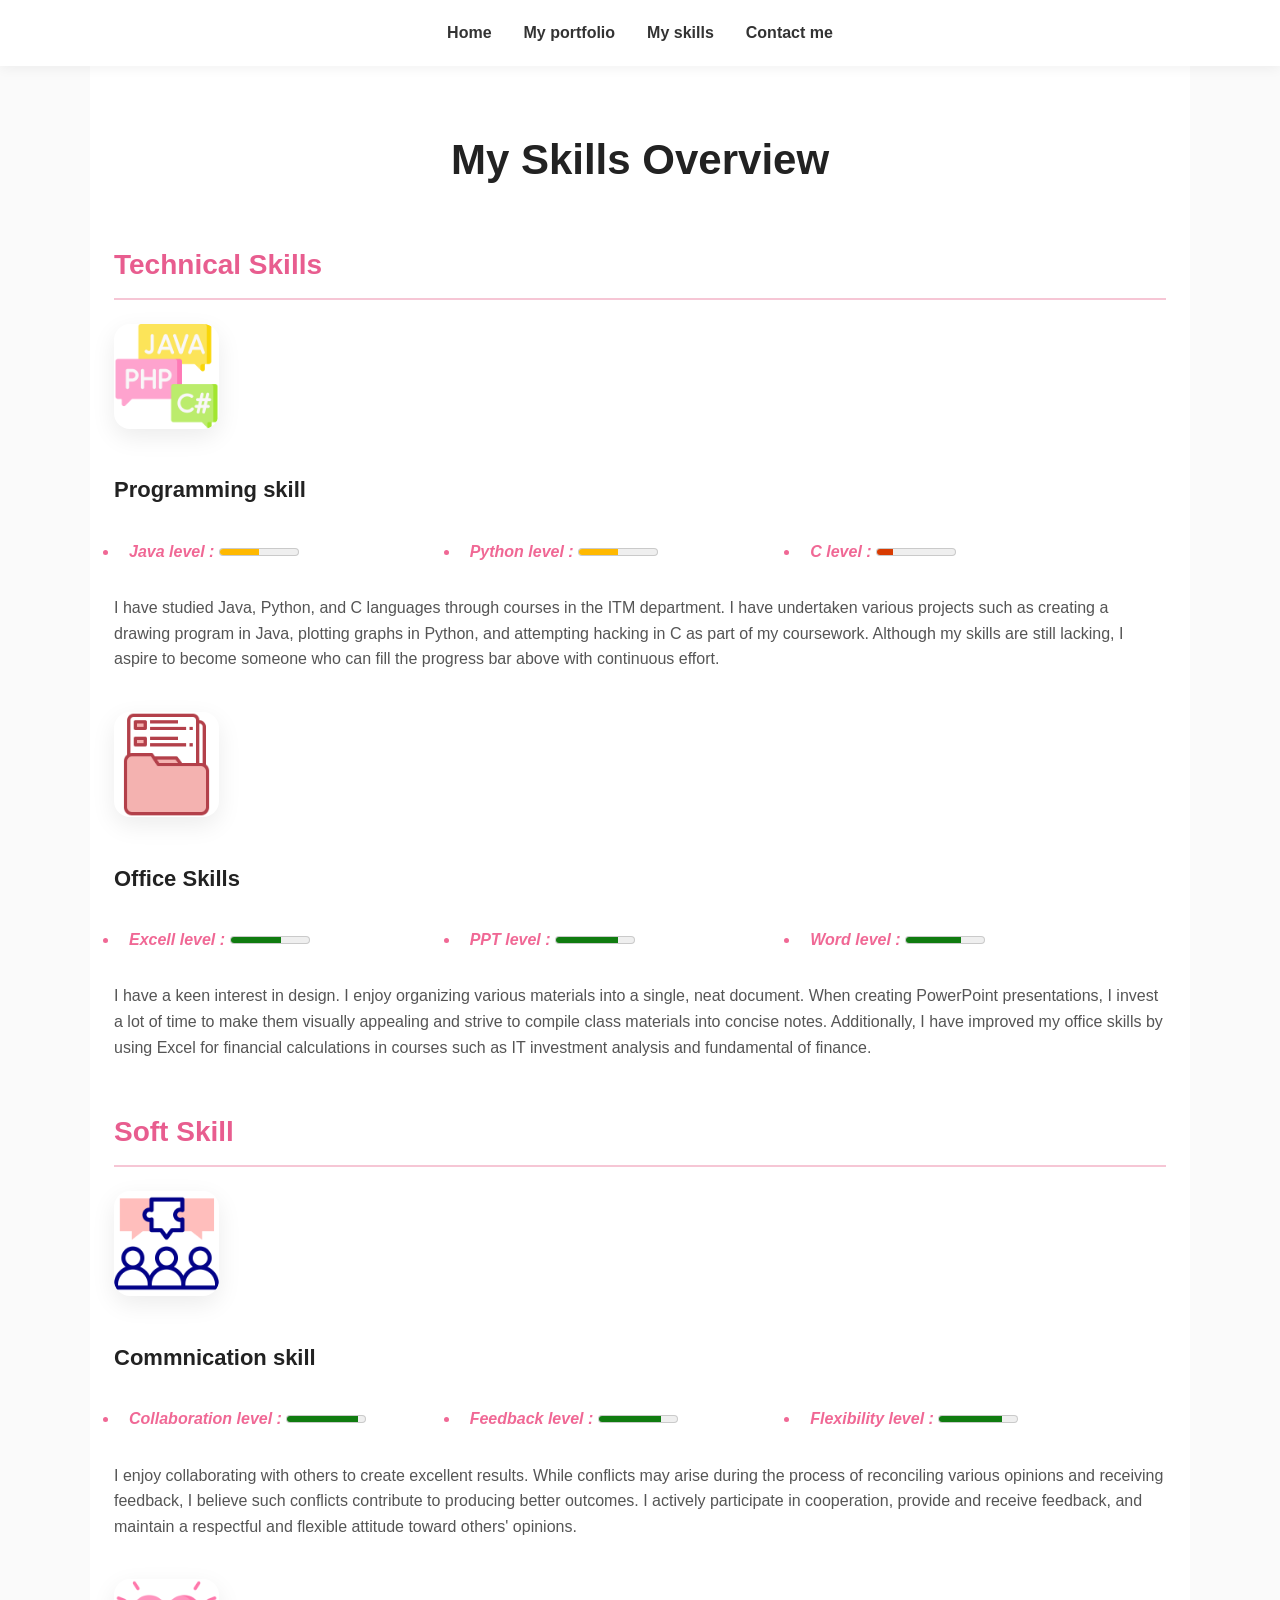
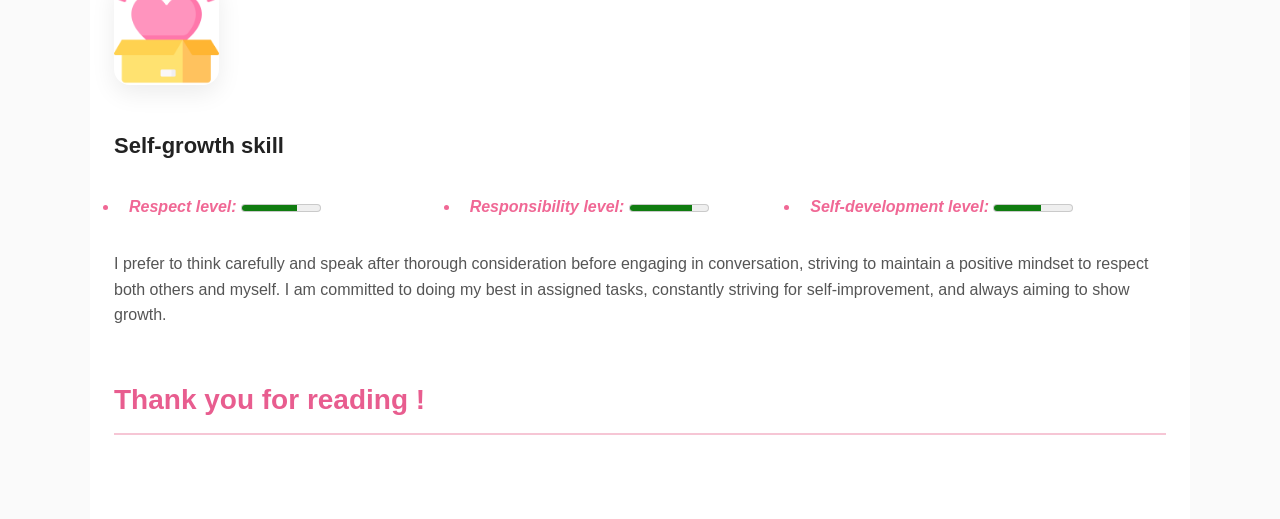
<file: My skills.html>
<!DOCTYPE html>
<html>
    <head>
        <title>My skills</title>
        <link rel="stylesheet" href="page_style.css">
        <link rel="stylesheet" href="Contact_me_style.css">
        <link rel="stylesheet" href="navigation_bar.css">
        <link rel="stylesheet" href="My skills_style.css">
        
    </head>
    <body>
    <nav class="menu">
      <div class="nav-container">
        <a href="index.html">Home</a>
        <a href="My portfolio.html">My portfolio</a>
        <a href="My skills.html">My skills</a>
        <a href="Contact me.html">Contact me</a>
      </div>
    </nav>
        
         <div id="content">  
            <h1>  My Skills Overview </h1>
            <h2>Technical Skills</h2>

            <div id="skill">
              <img src="programming.png" alt="picture" width="10%">
            </div>


            <h3>Programming skill</h3>

            
            <ul class="proficiency">
              <li class="proficiency">
                  <label for="Java">Java level :</label>
                  <meter id="javaMeter" min="0" max="100" low="25" high="60" optimum="80" value="50"></meter>
              </li>
              <li class="proficiency">
                  <label for="Python">Python level :</label>
                  <meter id="pythonMeter" min="0" max="100" low="25" high="60" optimum="80" value="50"></meter>
              </li>
              <li class="proficiency">
                  <label for="C">C level :</label>
                  <meter id="cMeter" min="0" max="100" low="25" high="60" optimum="80" value="20"></meter>
              </li>
          </ul>
          
            <p>
              I have studied Java, Python, and C languages through courses in the ITM department. 
              I have undertaken various projects such as creating a drawing program in Java, 
              plotting graphs in Python, and attempting hacking in C as part of my coursework.
              Although my skills are still lacking, 
              I aspire to become someone who can fill the progress bar above with continuous effort.
            </p>

            <div id="skill">
              <img src="office01.png" alt="picture" width="10%">
            </div>
            <h3>Office Skills</h3>
            
            <ul class="proficiency">
              <li class="proficiency">
                  <label for="Excell">Excell level :</label>
                  <meter id="excellMeter" min="0" max="100" low="25" high="60" optimum="80" value="65"></meter>
              </li>
              <li class="proficiency">
                  <label for="PPT">PPT level :</label>
                  <meter id="pptMeter" min="0" max="100" low="25" high="60" optimum="80" value="80"></meter>
              </li>
              <li class="proficiency">
                  <label for="Word">Word level :</label>
                  <meter id="wordMeter" min="0" max="100" low="25" high="60" optimum="80" value="70"></meter>
              </li>      
          </ul>
                      
            <p>
              I have a keen interest in design. I enjoy organizing various materials into a single, 
              neat document. When creating PowerPoint presentations, 
              I invest a lot of time to make them visually appealing and strive to compile 
              class materials into concise notes. 
              Additionally, I have improved my office skills by using Excel for financial calculations 
              in courses such as IT investment analysis and fundamental of finance.
            </p>
            
            

            <h2>Soft Skill</h2>

            <div id="skill">
              <img src="communication03.png" alt="picture" width="10%">
            </div>

            <h3>Commnication skill</h3>
            
            <ul class="proficiency">
              <li class="proficiency">
                  <label for="Collaboration">Collaboration level :</label>
                  <meter id="collaborationMeter" min="0" max="100" low="25" high="60" optimum="80" value="90"></meter>
              </li>
              <li class="proficiency">
                  <label for="Feedback">Feedback level :</label>
                  <meter id="feedbackMeter" min="0" max="100" low="25" high="60" optimum="80" value="80"></meter>
              </li>
              <li class="proficiency">
                  <label for="Flexibility">Flexibility level :</label>
                  <meter id="flexibilityMeter" min="0" max="100" low="25" high="60" optimum="80" value="80"></meter>
              </li>
          </ul>
                    
            <p>
              I enjoy collaborating with others to create excellent results. 
              While conflicts may arise during the process of reconciling various opinions and receiving feedback, 
              I believe such conflicts contribute to producing better outcomes. 
              I actively participate in cooperation, provide and receive feedback, 
              and maintain a respectful and flexible attitude toward others' opinions.
            </p>
    

            <div id="skill">
              <img src="self-growth.png" alt="picture" width="10%">
            </div>
            <h3>Self-growth skill</h3>

            <ul class="proficiency">
              <li class="proficiency">
                  <label for="Respect">Respect level:</label>
                  <meter id="respecMeter" min="0" max="100" low="25" high="60" optimum="80" value="70"></meter>
              </li>
              <li class="proficiency">
                  <label for="Responsibility">Responsibility level:</label>
                  <meter id="responsibilityMeter" min="0" max="100" low="25" high="60" optimum="80" value="80"></meter>
              </li>
              <li class="proficiency">
                  <label for="Self-development">Self-development level:</label>
                  <meter id="selfDevelopmentMeter" min="0" max="100" low="25" high="60" optimum="80" value="60"></meter>
              </li>
          </ul>
          
          
            <p>
              I prefer to think carefully and speak after thorough consideration before engaging in conversation, 
              striving to maintain a positive mindset to respect both others and myself. 
              I am committed to doing my best in assigned tasks, 
              constantly striving for self-improvement, and always aiming to show growth.
            </p>

            <h2>Thank you for reading !</h2>


        </body>    
    </html>
</file>
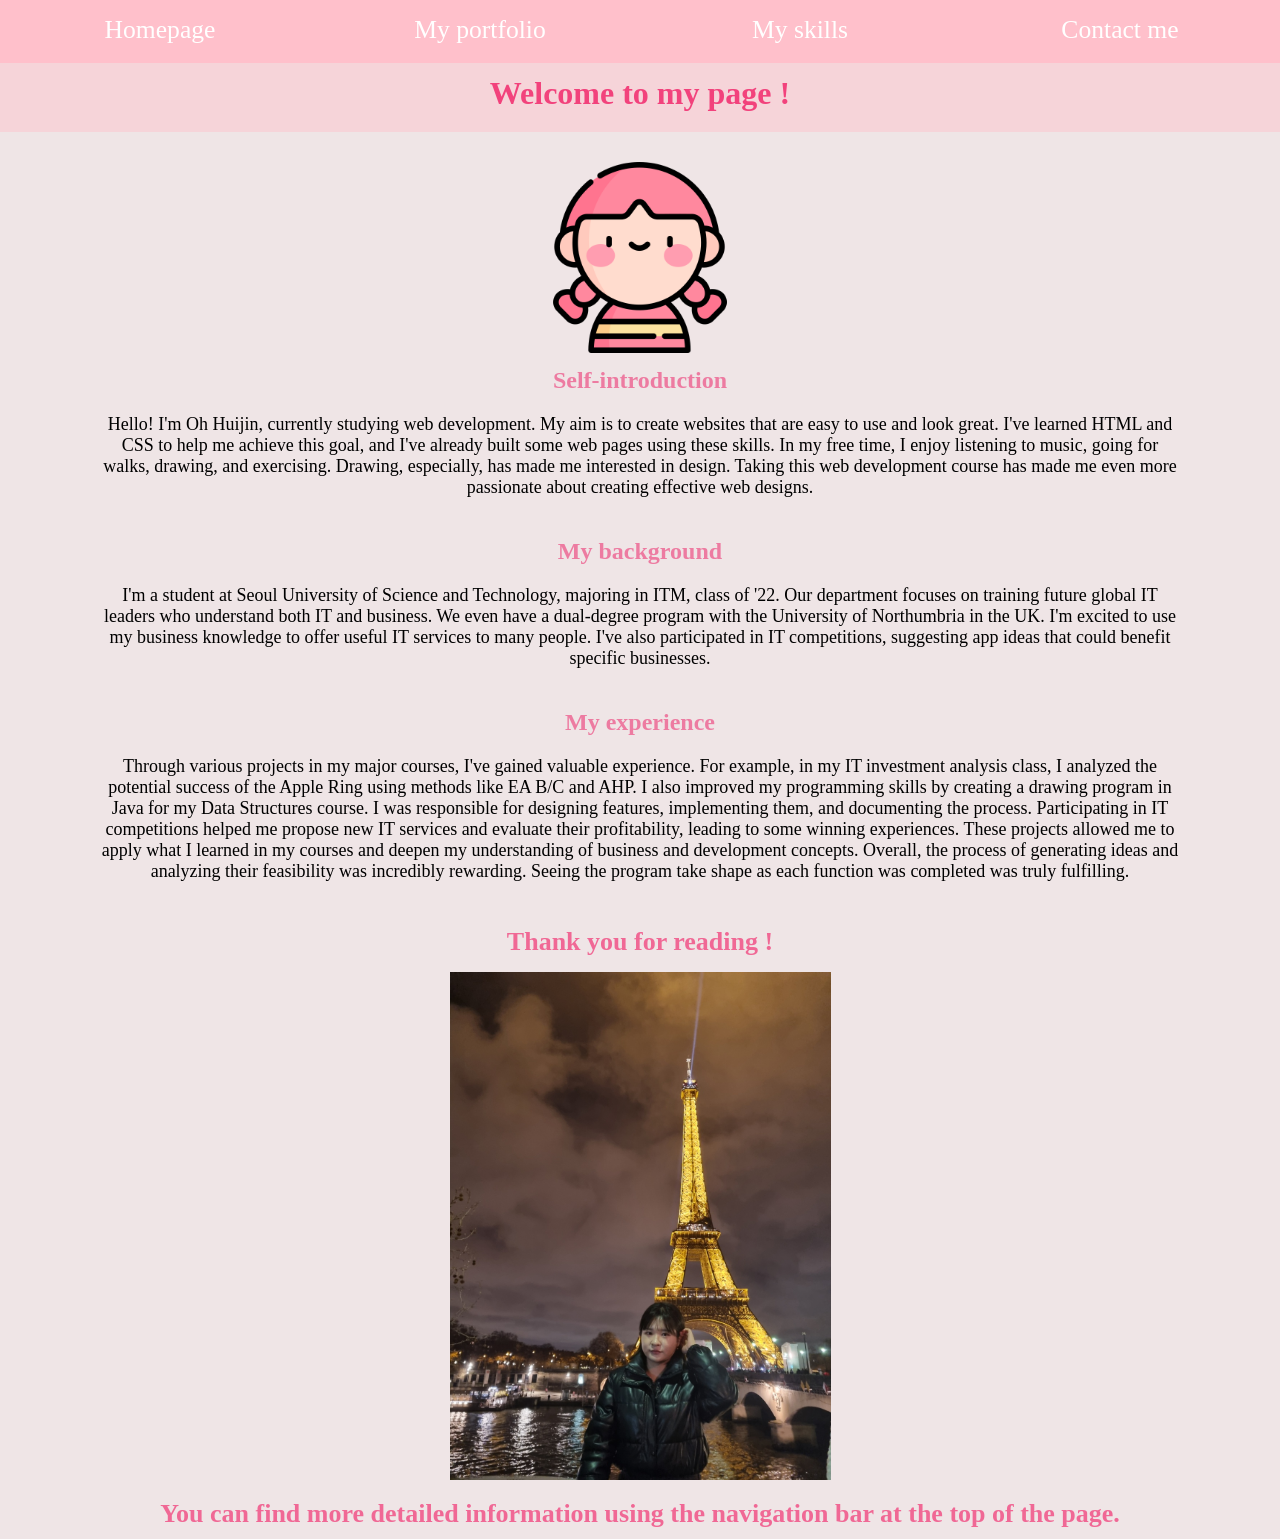
<file: .github/homepage.html>
<!DOCTYPE html>
<html>
    <head>
        <title>Homepage</title>
        <link rel="stylesheet" href="page_style.css">
        <link rel="stylesheet" href="navigation_bar.css">
    </head>
        <body>
    <ul class="menu">
      <li>
        <a href="#">Homepage</a>
      </li>
      <li>
        <a href="My portfolio.html">My portfolio</a>
      </li>
      <li>
        <a href="My skills.html">My skills</a>
      </li>
      <li>
        <a href="Contact me.html">Contact me</a>
      </li>

    <div id="content">  
        <h1> Welcome to my page ! </h1>
     <div id="picture">
        <img src="welcome.png" alt="picture" width="15%">
      </div>
        <h3> Self-introduction </h3>
        <p>
          Hello! I'm Oh Huijin, currently studying web development. 
          My aim is to create websites that are easy to use and look great. 
          I've learned HTML and CSS to help me achieve this goal, and I've already built some web pages using these skills. 
          In my free time, I enjoy listening to music, going for walks, drawing, and exercising. 
          Drawing, especially, has made me interested in design. 
          Taking this web development course has made me even more passionate about creating effective web designs.
        </p>
        <h3> My background </h3>
        <p>
          I'm a student at Seoul University of Science and Technology, majoring in ITM, class of '22. 
          Our department focuses on training future global IT leaders who understand both IT and business. 
          We even have a dual-degree program with the University of Northumbria in the UK. 
          I'm excited to use my business knowledge to offer useful IT services to many people. 
          I've also participated in IT competitions, suggesting app ideas that could benefit specific businesses.
        </p>
        <h3> My experience </h3>
        <p>
          Through various projects in my major courses, I've gained valuable experience. 
          For example, in my IT investment analysis class, 
          I analyzed the potential success of the Apple Ring using methods like EA B/C and AHP. 
          I also improved my programming skills by creating a drawing program in Java for my Data Structures course. 
          I was responsible for designing features, implementing them, and documenting the process. 
          Participating in IT competitions helped me propose new IT services and evaluate their profitability, leading to some winning experiences. 
          These projects allowed me to apply what I learned in my courses and deepen my understanding of business and development concepts. 
          Overall, the process of generating ideas and analyzing their feasibility was incredibly rewarding. 
          Seeing the program take shape as each function was completed was truly fulfilling.
        </p>
        <h2>
          Thank you for reading ! 
        </h2>
        <div id="picture">
          <img src="Paris.jpg" alt="picture" width="30%">
        </div>
        <h2>
           You can find more detailed information using the navigation bar at the top of the page.
        </h2>
      </div>
  </body>
    </html>
</file>
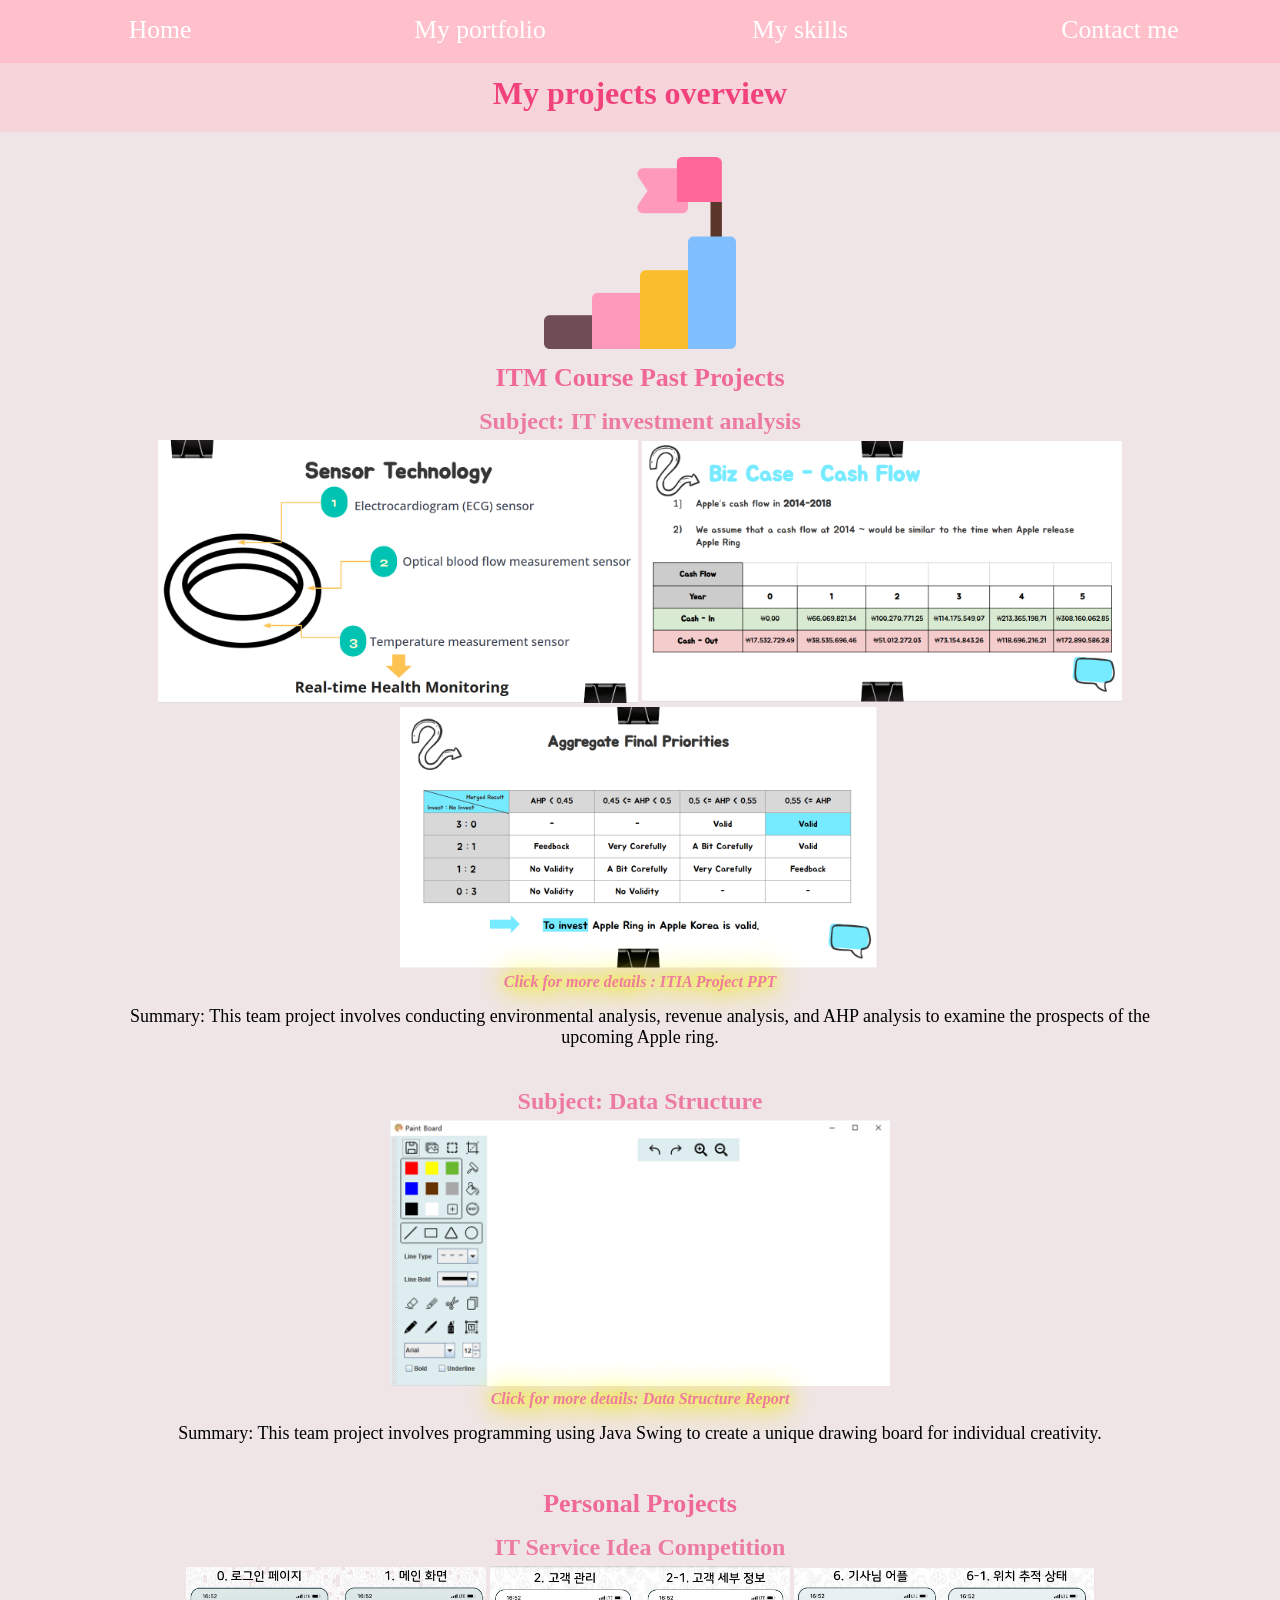
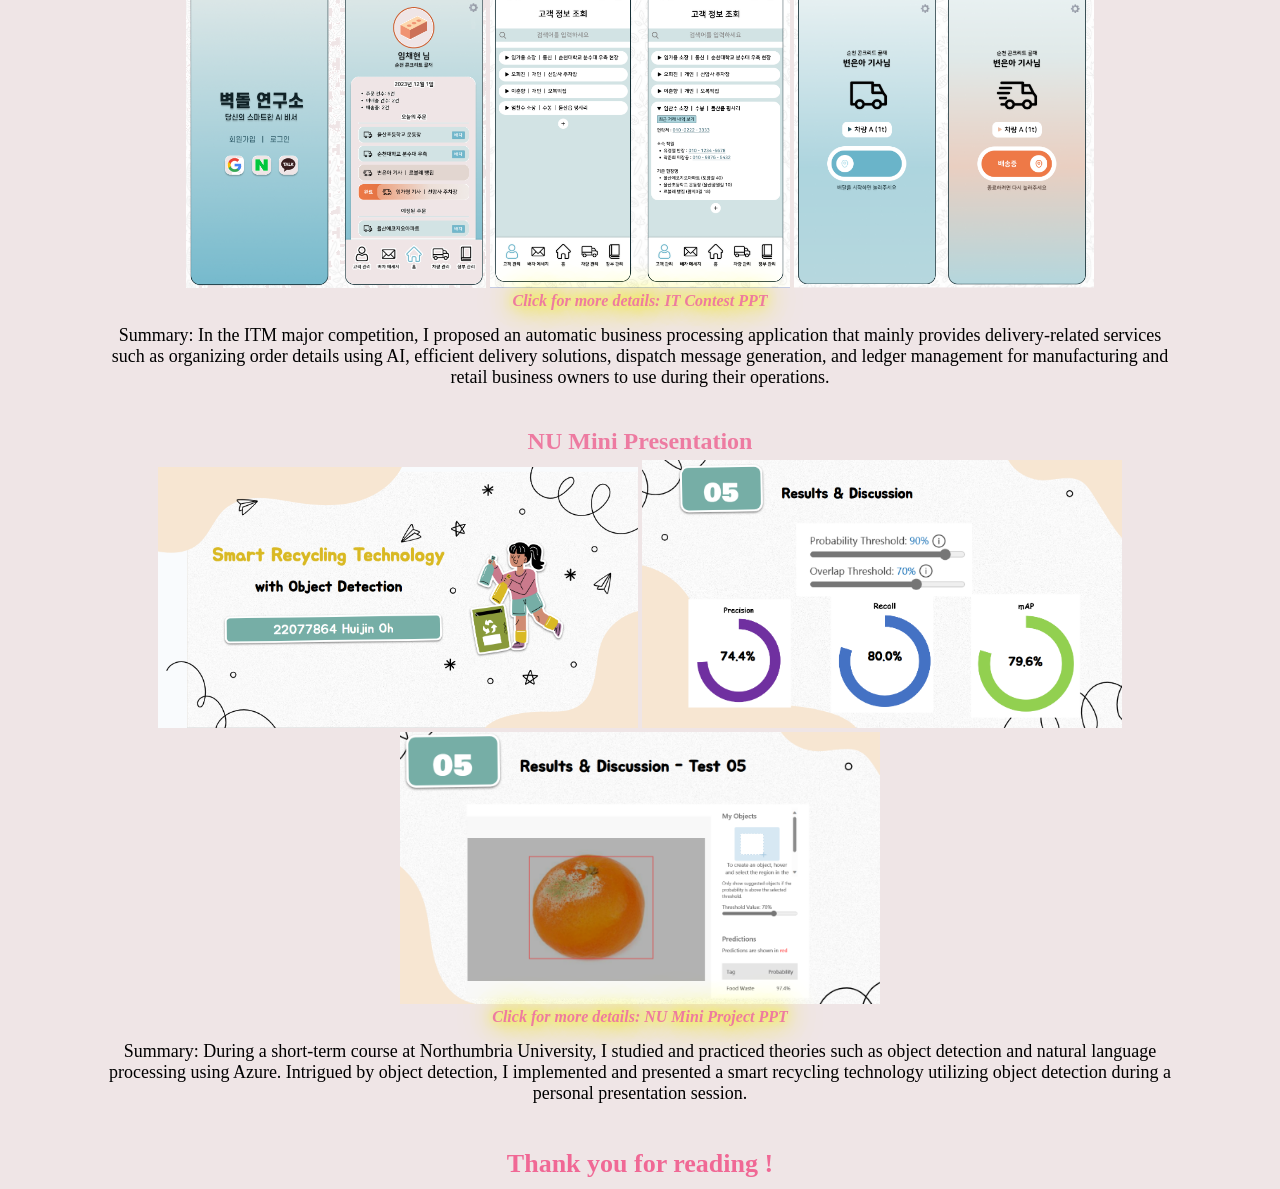
<file: .github/My portfolio.html>
<!DOCTYPE html>
<html>
    <head>
        <title>My portfolio</title>
        <link rel="stylesheet" href="Contact_me_style.css">
        <link rel="stylesheet" href="navigation_bar.css">
        <link rel="stylesheet" href="page_style.css">
        <link rel="stylesheet" href="My portfolio_style.css">
    </head>
    <body>
        <ul class="menu">
            <li>
              <a href="index.html">Home</a>
            </li>
            <li>
              <a href="My portfolio.html">My portfolio</a>
            </li>
            <li>
              <a href="My skills.html">My skills</a>
            </li>
            <li>
              <a href="Contact me.html">Contact me</a>
            </li>
 
         <div id="content">  
            <h1>  My projects overview </h1>
            <div id="project">
              <img src="project.png" alt="picture" width="15%">
            </div>
            
              <h2> ITM Course Past Projects </h2>
              <h3>Subject: IT investment analysis</h3>
              <div id="picture2">
                <img src="ITIA_EA.png" alt="picture" width="480">
                <img src="ITIA_BC.png" alt="picture" width="480">
                <img src="ITIA_AHP.png" alt="picture" width="480">
                <li><a href="https://docs.google.com/presentation/d/1PqF9FAyYy9veqgqGv-ZlB26_2y90TMQ9xH3DFVxjhdA/edit?usp=sharing" id="project_link">
                  Click for more details : ITIA Project PPT
              </a></li>
              </div>
              <p>
                Summary: This team project involves conducting environmental analysis, 
                revenue analysis, and AHP analysis to examine the prospects 
                of the upcoming Apple ring.
              </p>


              <h3>Subject: Data Structure</h3>
              <div id="picture2">
                <img src="DS_paintboard.png" alt="picture" width="500">
                <li><a href="https://docs.google.com/document/d/1aUK4ORbs2hX6214s1yN6T1Zzs2id_IsoLIOhzRemYQY/edit?usp=sharing" id="project_link">
                  Click for more details: Data Structure Report
              </a></li>
              </div>
              <p>
                Summary: This team project involves programming using Java Swing 
                to create a unique drawing board for individual creativity.
              </p>




              <h2> Personal Projects </h2>
              <h3>
              IT Service Idea Competition
              </h3>
              <div id="picture2">
                <img src="IT_contest_deliveryAPP_mainmenu.png" alt="picture" width="300">
                <img src="IT_contest_deliveryAPP_deliveyinfo.png" alt="picture" width="300">
                <img src="IT_contest_deliveryAPP_deliveyinfo2.png" alt="picture" width="300">
             
                <li><a href="https://docs.google.com/presentation/d/1W_M7My76gkcaLZ3QBnopsT1lw68wSjx21ziDmDYde30/edit?usp=sharing" id="project_link">
                  Click for more details: IT Contest PPT
              </a></li>
             
              </div>
              <p>
                Summary: In the ITM major competition, 
                I proposed an automatic business processing application that mainly provides delivery-related services 
                such as organizing order details using AI, efficient delivery solutions, dispatch message generation, 
                and ledger management for manufacturing and retail business owners to use during their operations.  
              </p>
              
              <h3>
               NU Mini Presentation
              </h3>
              <div id="picture2">
                <img src="NU_presentation.png" alt="picture" width="480">
                <img src="NU_presentation2.png" alt="picture" width="480">
                <img src="NU_presentation3.png" alt="picture" width="480">

                <li><a href="https://docs.google.com/presentation/d/1kI3puw88IF3-X9xT06sKKAwrt5kQ-_qiCLuekZvdK0A/edit?usp=sharing" 
                  id="project_link">
                  Click for more details: NU Mini Project PPT
              </a></li>
              </div>
              <p>
                Summary: During a short-term course at Northumbria University, 
                I studied and practiced theories such as object detection and natural language processing using Azure. 
                Intrigued by object detection,
                I implemented and presented a smart recycling technology utilizing object detection
                during a personal presentation session.  
              </p>
              
              <h2>
                Thank you for reading ! 
              </h2>
            </ul>
          </div>
        </div>
        </body>
          </html>
</file>
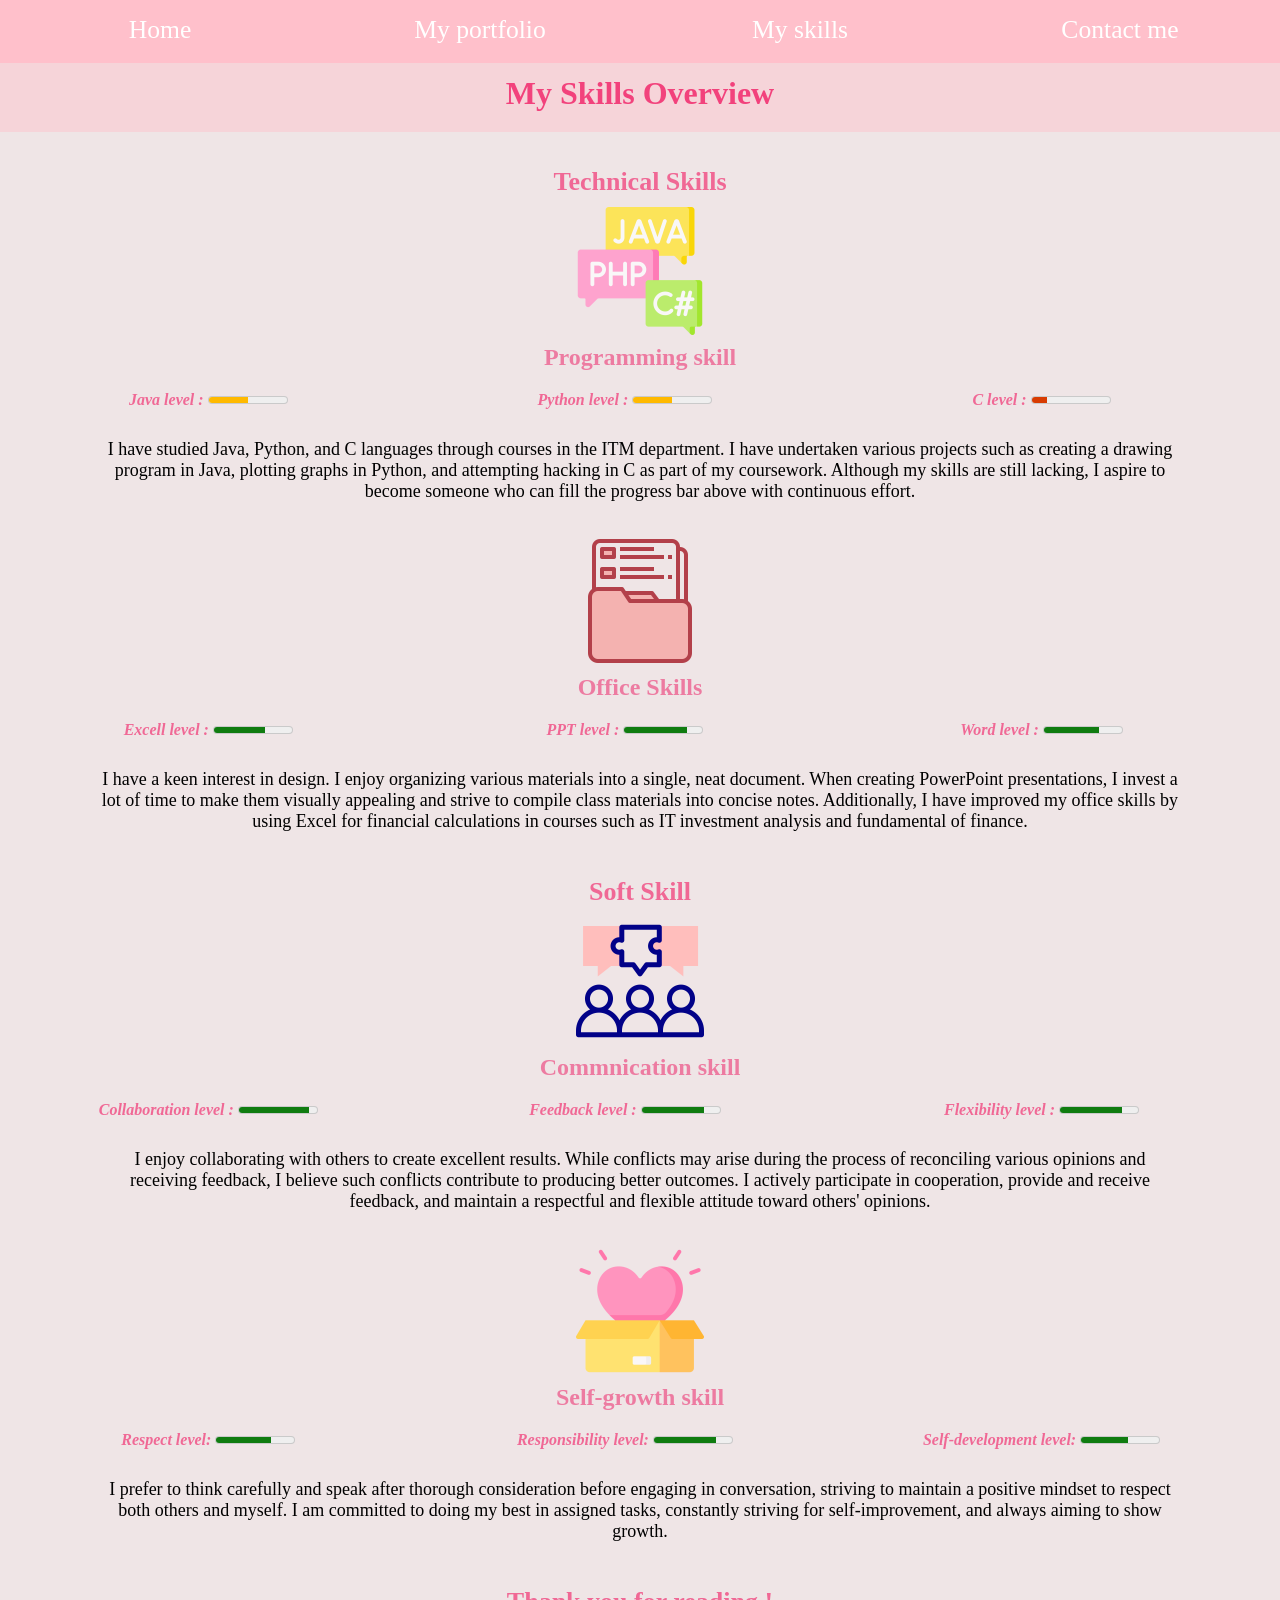
<file: .github/My skills.html>
<!DOCTYPE html>
<html>
    <head>
        <title>My skills</title>
        <link rel="stylesheet" href="page_style.css">
        <link rel="stylesheet" href="Contact_me_style.css">
        <link rel="stylesheet" href="navigation_bar.css">
        <link rel="stylesheet" href="My skills_style.css">
        
    </head>
    <body>
        <ul class="menu">
            <li>
              <a href="index.html">Home</a>
            </li>
            <li>
              <a href="My portfolio.html">My portfolio</a>
            </li>
            <li>
              <a href="My skills.html">My skills</a>
            </li>
            <li>
              <a href="Contact me.html">Contact me</a>
            </li>
        
         <div id="content">  
            <h1>  My Skills Overview </h1>
            <h2>Technical Skills</h2>

            <div id="skill">
              <img src="programming.png" alt="picture" width="10%">
            </div>


            <h3>Programming skill</h3>

            
            <ul class="proficiency">
              <li class="proficiency">
                  <label for="Java">Java level :</label>
                  <meter id="javaMeter" min="0" max="100" low="25" high="60" optimum="80" value="50"></meter>
              </li>
              <li class="proficiency">
                  <label for="Python">Python level :</label>
                  <meter id="pythonMeter" min="0" max="100" low="25" high="60" optimum="80" value="50"></meter>
              </li>
              <li class="proficiency">
                  <label for="C">C level :</label>
                  <meter id="cMeter" min="0" max="100" low="25" high="60" optimum="80" value="20"></meter>
              </li>
          </ul>
          
            <p>
              I have studied Java, Python, and C languages through courses in the ITM department. 
              I have undertaken various projects such as creating a drawing program in Java, 
              plotting graphs in Python, and attempting hacking in C as part of my coursework.
              Although my skills are still lacking, 
              I aspire to become someone who can fill the progress bar above with continuous effort.
            </p>

            <div id="skill">
              <img src="office01.png" alt="picture" width="10%">
            </div>
            <h3>Office Skills</h3>
            
            <ul class="proficiency">
              <li class="proficiency">
                  <label for="Excell">Excell level :</label>
                  <meter id="excellMeter" min="0" max="100" low="25" high="60" optimum="80" value="65"></meter>
              </li>
              <li class="proficiency">
                  <label for="PPT">PPT level :</label>
                  <meter id="pptMeter" min="0" max="100" low="25" high="60" optimum="80" value="80"></meter>
              </li>
              <li class="proficiency">
                  <label for="Word">Word level :</label>
                  <meter id="wordMeter" min="0" max="100" low="25" high="60" optimum="80" value="70"></meter>
              </li>      
          </ul>
                      
            <p>
              I have a keen interest in design. I enjoy organizing various materials into a single, 
              neat document. When creating PowerPoint presentations, 
              I invest a lot of time to make them visually appealing and strive to compile 
              class materials into concise notes. 
              Additionally, I have improved my office skills by using Excel for financial calculations 
              in courses such as IT investment analysis and fundamental of finance.
            </p>
            
            

            <h2>Soft Skill</h2>

            <div id="skill">
              <img src="communication03.png" alt="picture" width="10%">
            </div>

            <h3>Commnication skill</h3>
            
            <ul class="proficiency">
              <li class="proficiency">
                  <label for="Collaboration">Collaboration level :</label>
                  <meter id="collaborationMeter" min="0" max="100" low="25" high="60" optimum="80" value="90"></meter>
              </li>
              <li class="proficiency">
                  <label for="Feedback">Feedback level :</label>
                  <meter id="feedbackMeter" min="0" max="100" low="25" high="60" optimum="80" value="80"></meter>
              </li>
              <li class="proficiency">
                  <label for="Flexibility">Flexibility level :</label>
                  <meter id="flexibilityMeter" min="0" max="100" low="25" high="60" optimum="80" value="80"></meter>
              </li>
          </ul>
                    
            <p>
              I enjoy collaborating with others to create excellent results. 
              While conflicts may arise during the process of reconciling various opinions and receiving feedback, 
              I believe such conflicts contribute to producing better outcomes. 
              I actively participate in cooperation, provide and receive feedback, 
              and maintain a respectful and flexible attitude toward others' opinions.
            </p>
    

            <div id="skill">
              <img src="self-growth.png" alt="picture" width="10%">
            </div>
            <h3>Self-growth skill</h3>

            <ul class="proficiency">
              <li class="proficiency">
                  <label for="Respect">Respect level:</label>
                  <meter id="respecMeter" min="0" max="100" low="25" high="60" optimum="80" value="70"></meter>
              </li>
              <li class="proficiency">
                  <label for="Responsibility">Responsibility level:</label>
                  <meter id="responsibilityMeter" min="0" max="100" low="25" high="60" optimum="80" value="80"></meter>
              </li>
              <li class="proficiency">
                  <label for="Self-development">Self-development level:</label>
                  <meter id="selfDevelopmentMeter" min="0" max="100" low="25" high="60" optimum="80" value="60"></meter>
              </li>
          </ul>
          
          
            <p>
              I prefer to think carefully and speak after thorough consideration before engaging in conversation, 
              striving to maintain a positive mindset to respect both others and myself. 
              I am committed to doing my best in assigned tasks, 
              constantly striving for self-improvement, and always aiming to show growth.
            </p>

            <h2>Thank you for reading !</h2>


        </body>    
    </html>
</file>
<file: page_style.css>
* {
  box-sizing: border-box;
  margin: 0;
  padding: 0;
}

body {
  font-family: Arial, sans-serif;
  background-color: #fafafa;
  color: #222;
  line-height: 1.6;
}

#content {
  max-width: 1100px;
  margin: 0 auto;
  padding: 60px 24px;
  background-color: white;
}

h1 {
  font-size: 42px;
  text-align: center;
  margin-bottom: 40px;
}

h2 {
  font-size: 28px;
  color: #e85d8f;
  margin: 50px 0 24px;
  border-bottom: 2px solid #f6c6d5;
  padding-bottom: 10px;
}

h3 {
  font-size: 22px;
  margin: 36px 0 16px;
}

p {
  font-size: 16px;
  color: #555;
  margin: 16px 0 40px;
}

img {
  max-width: 100%;
  border-radius: 16px;
  box-shadow: 0 8px 24px rgba(0, 0, 0, 0.08);
}

.hero-image {
  display: flex;
  justify-content: center;
  margin: 32px 0 48px;
}

.hero-image img {
  width: 360px;
  max-width: 85%;
  border-radius: 24px;
  object-fit: cover;
}

.about-section {
  max-width: 800px;
  margin: 60px auto;
  text-align: left;
}

.about-section h2 {
  text-align: center;
  margin-bottom: 24px;
}

.about-section p {
  margin-bottom: 16px;
  color: #555;
}

.info-section {
  max-width: 800px;
  margin: 60px auto;
}

.info-section h2 {
  text-align: center;
}

.closing-message {
  text-align: center;
  margin-top: 60px;
  color: #e85d8f;
  border-bottom: none;
}
</file>
<file: navigation_bar.css>
.menu {
  width: 100%;
  background-color: white;
  box-shadow: 0 2px 12px rgba(0, 0, 0, 0.06);
  position: sticky;
  top: 0;
  z-index: 100;
}

.nav-container {
  max-width: 1100px;
  margin: 0 auto;
  padding: 20px 24px;
  display: flex;
  justify-content: center;
  gap: 32px;
}

.nav-container a {
  color: #333;
  font-size: 16px;
  font-weight: 600;
  text-decoration: none;
  transition: color 0.2s ease;
}

.nav-container a:hover {
  color: #e85d8f;
}
</file>
<file: .github/page_style.css>
* {
  padding: 0;
  margin: 0;
}
  
#picture{
  padding: 5px;
}
#content{
    background-color: rgb(239, 229, 230);
    text-align: center;
    
}

h1, h2, h3{
  font-weight: bolder;
  
}


h1 {
  color: rgb(242, 66, 124);
  background-color: rgb(246, 212, 217);
  text-align: center;
  height : 70%;
  margin-bottom: 25px;
  margin-top: 35px;
  padding-top: 40px;
  padding-bottom: 20px;
  font-size: 2em; /* 32px */
}


h2 {
  font-size: 1.625em; 
  color: rgb(240, 104, 149);
  padding: 10px;
}


p {
  font-size: 1.125em; 
  margin-top: 10px;
  margin-bottom: 30px;
  margin-left: 7.5%; /* 15% */
  margin-right: 7.5%; 
  padding: 5px;
}

h3 {
  font-size: 1.5em; 
  color: rgb(237, 123, 161);
  padding: 5px;
}

/* when the page size becomes small */
@media (max-width: 600px) {
  h1 {
    font-size: 1.5em;
  }

  h2 {
    font-size: 1.25em;
  }

  p {
    font-size: 1em;
    margin-left: 5%;
    margin-right: 5%; 
  }

  h3 {
    font-size: 1.125em;
  }
}
</file>
<file: .github/navigation_bar.css>
*{padding:0;margin:0}
li{list-style:none}
a{text-decoration:none;font-size: 1.6em;}

@media (max-width: 600px) {
  a {
    font-size: 1em;
  }
}

.menu {
    width: auto;
    overflow: hidden;
  }
  
  .menu > li {
    width: 25%; 
    float: left;
    text-align: center;
    line-height: 60px;
    background-color: pink;
  }
  
  .menu a {
    color: #fff;
  }

  .menu > li:hover {
    background-color: rgb(249, 156, 171);

  }
</file>
<file: Contact_me_style.css>
.contact-card {
  max-width: 720px;
  margin: 0 auto;
  padding: 48px;
  background-color: #ffffff;
  border-radius: 24px;
  box-shadow: 0 12px 32px rgba(0, 0, 0, 0.08);
  text-align: center;
}

.contact-subtitle {
  color: #666;
  margin-bottom: 24px;
}

.contact-icon {
  width: 90px;
  margin-bottom: 28px;
  box-shadow: none;
}

form {
  display: flex;
  flex-direction: column;
  gap: 16px;
}

.form-row {
  display: flex;
  gap: 16px;
}

input,
textarea {
  width: 100%;
  padding: 14px 16px;
  border: 1px solid #ddd;
  border-radius: 14px;
  font-size: 15px;
  font-family: Arial, sans-serif;
  outline: none;
}

input:focus,
textarea:focus {
  border-color: #e85d8f;
  box-shadow: 0 0 0 3px rgba(232, 93, 143, 0.12);
}

textarea {
  min-height: 140px;
  resize: vertical;
}

button {
  padding: 14px 20px;
  border: none;
  border-radius: 999px;
  background-color: #e85d8f;
  color: white;
  font-size: 16px;
  font-weight: 700;
  cursor: pointer;
}

button:hover {
  background-color: #d94b7e;
}

@media (max-width: 700px) {
  .contact-card {
    padding: 32px 20px;
  }

  .form-row {
    flex-direction: column;
  }
}
</file>
<file: My portfolio_style.css>
.project-card {
  margin: 48px 0;
  padding: 32px;
  background-color: #ffffff;
  border-radius: 24px;
  box-shadow: 0 10px 30px rgba(0, 0, 0, 0.07);
}

.project-card h3 {
  margin-top: 0;
}

/* 🔥 이미지 레이아웃 */
.project-images {
  display: grid;
  grid-template-columns: 1fr;
  gap: 16px;
  margin: 22px 0;
}

/* 🔥 핵심: UI 안 잘리게 */
.project-images img {
  width: 100%;
  height: auto; /* ⭐ 핵심 */
  max-height: 550px; /* 너무 커지는 것 방지 */
  object-fit: contain; /* ⭐ 잘리지 않게 */
  border-radius: 18px;
  background-color: #f8f8f8;
  padding: 10px;
  border: 1px solid #eee;
  box-shadow: 0 8px 24px rgba(0, 0, 0, 0.08);
  transition:
    transform 0.25s ease,
    box-shadow 0.25s ease;
}

/* hover 효과 */
.project-images img:hover {
  transform: scale(1.02);
  box-shadow: 0 14px 34px rgba(0, 0, 0, 0.12);
}

/* 🔥 메인 이미지는 더 크게 */
.project-images img:first-child {
  max-height: 650px;
}

/* 링크 버튼 */
.project-links {
  display: flex;
  flex-wrap: wrap;
  gap: 10px;
  margin: 18px 0 20px;
}

.project-link {
  display: inline-block;
  padding: 10px 18px;
  background-color: #e85d8f;
  color: white;
  border-radius: 999px;
  font-size: 14px;
  font-weight: 600;
  text-decoration: none;
  box-shadow: 0 6px 16px rgba(232, 93, 143, 0.25);
  transition:
    background-color 0.2s ease,
    transform 0.2s ease;
}

.project-link:hover {
  background-color: #d94b7e;
  transform: translateY(-2px);
}

/* 텍스트 */
.project-card p {
  margin-bottom: 0;
}

/* 마지막 메시지 */
.closing-message {
  text-align: center;
  color: #e85d8f;
  margin-top: 60px;
}

/* 모바일 대응 */
@media (max-width: 700px) {
  .project-card {
    padding: 20px;
  }

  .project-images img {
    max-height: none;
  }
}
</file>
<file: My skills_style.css>
ul.proficiency{
    display: flex;
    flex-wrap: wrap;
    font-style: italic;
    color: rgb(240, 104, 149);
    font-weight: bolder;
}
li.proficiency {
    flex: 0 1 calc(33.33% - 20px); 
    margin: 5px; 
    padding: 10px;
    box-sizing: border-box; 
}
@media (max-width: 600px) {
    skill {
      width: 15%;
    }
}
</file>
<file: .github/Contact_me_style.css>
#submitter_info{
    padding: 20px;
    

}
#detail{
    padding: 20px;
    margin: 10px;
    margin-bottom: 400px;
}
</file>
<file: .github/My portfolio_style.css>
#project_link {
  
  font-style: italic;
  color: rgb(237, 123, 161);
  font-weight: bolder;
  transition: color 0.3s ease; 
  text-shadow: 0 0 10px rgba(255, 255, 0, 0.8), 0 0 20px rgba(255, 255, 0, 0.8), 0 0 30px rgba(255, 255, 0, 0.8), 0 0 40px rgba(255, 255, 0, 0.8);
  font-size: medium;
}

#project_link:visited {
  
  color: skyblue;
}

#project_link:hover {
  color: rgb(135, 44, 135); 
}
</file>
<file: .github/My skills_style.css>
ul.proficiency{
    display: flex;
    flex-wrap: wrap;
    font-style: italic;
    color: rgb(240, 104, 149);
    font-weight: bolder;
}
li.proficiency {
    flex: 0 1 calc(33.33% - 20px); 
    margin: 5px; 
    padding: 10px;
    box-sizing: border-box; 
}
@media (max-width: 600px) {
    skill {
      width: 15%;
    }
}
</file>
